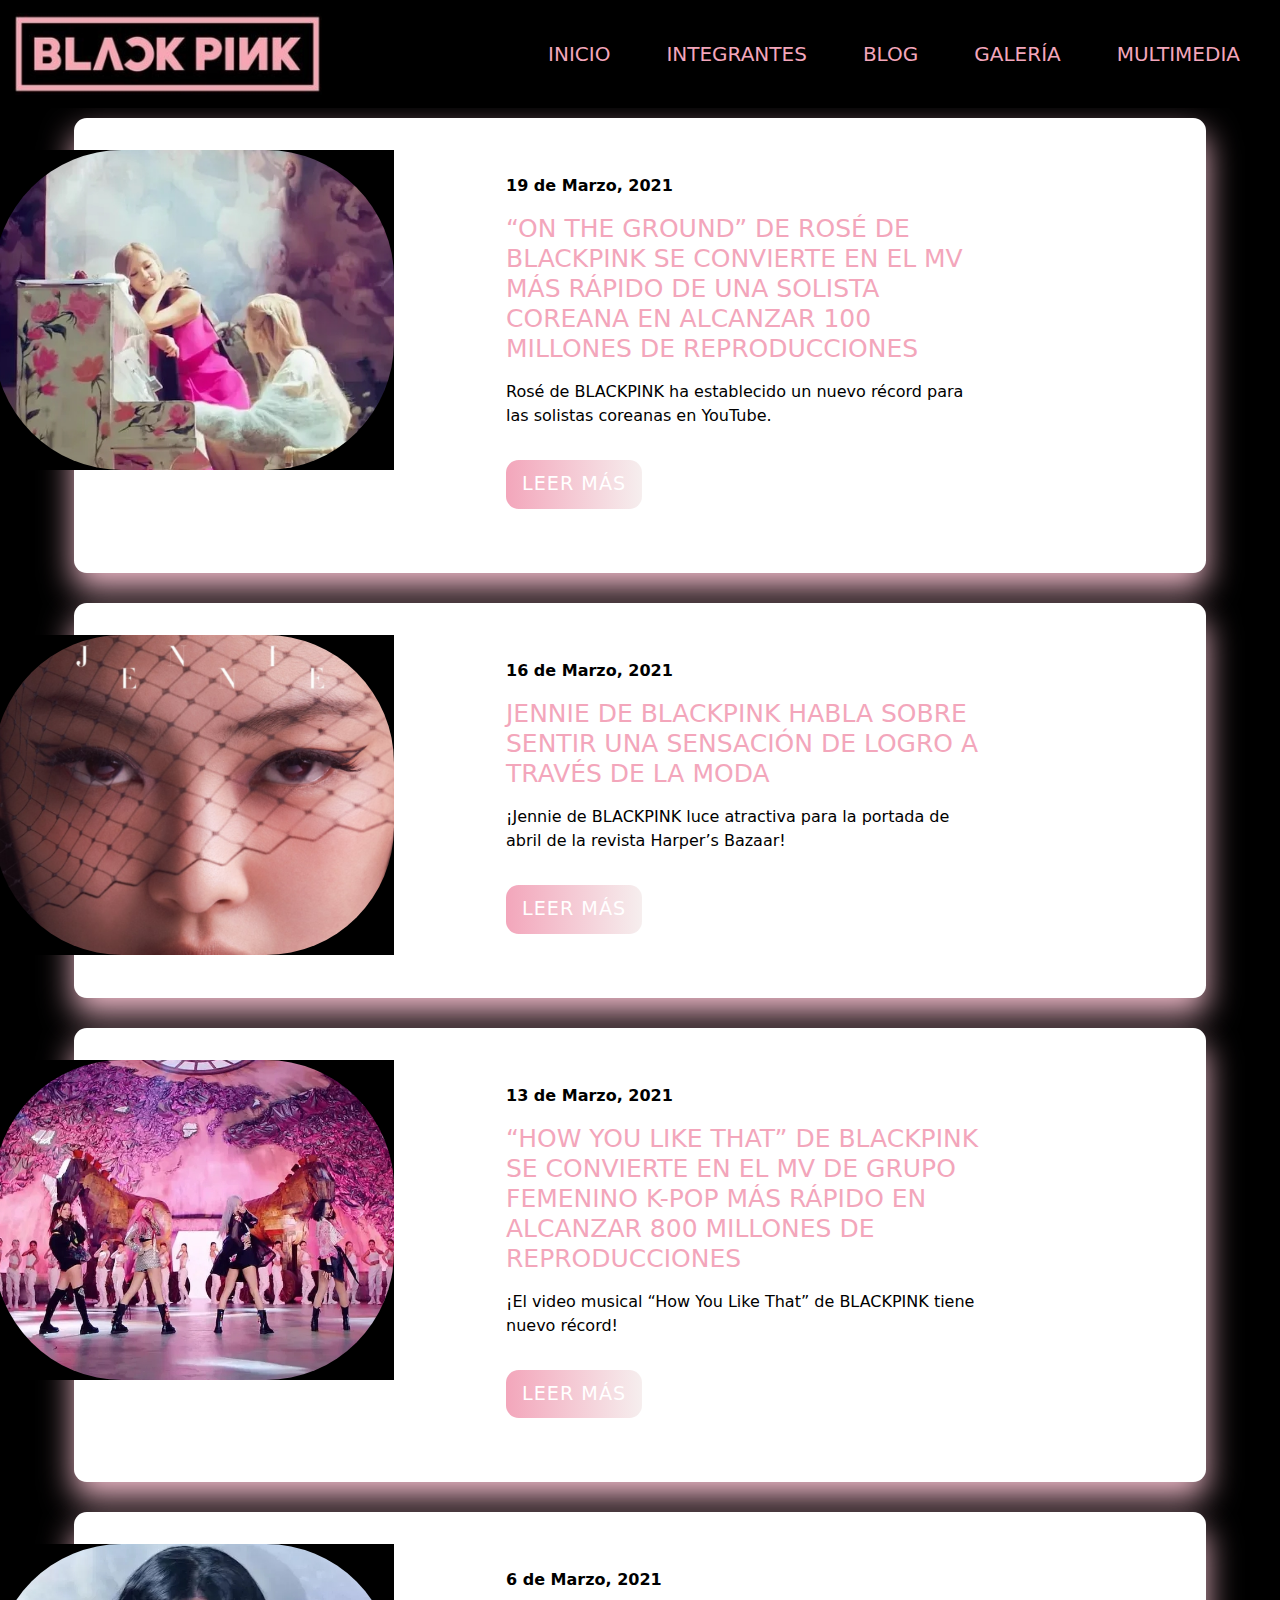
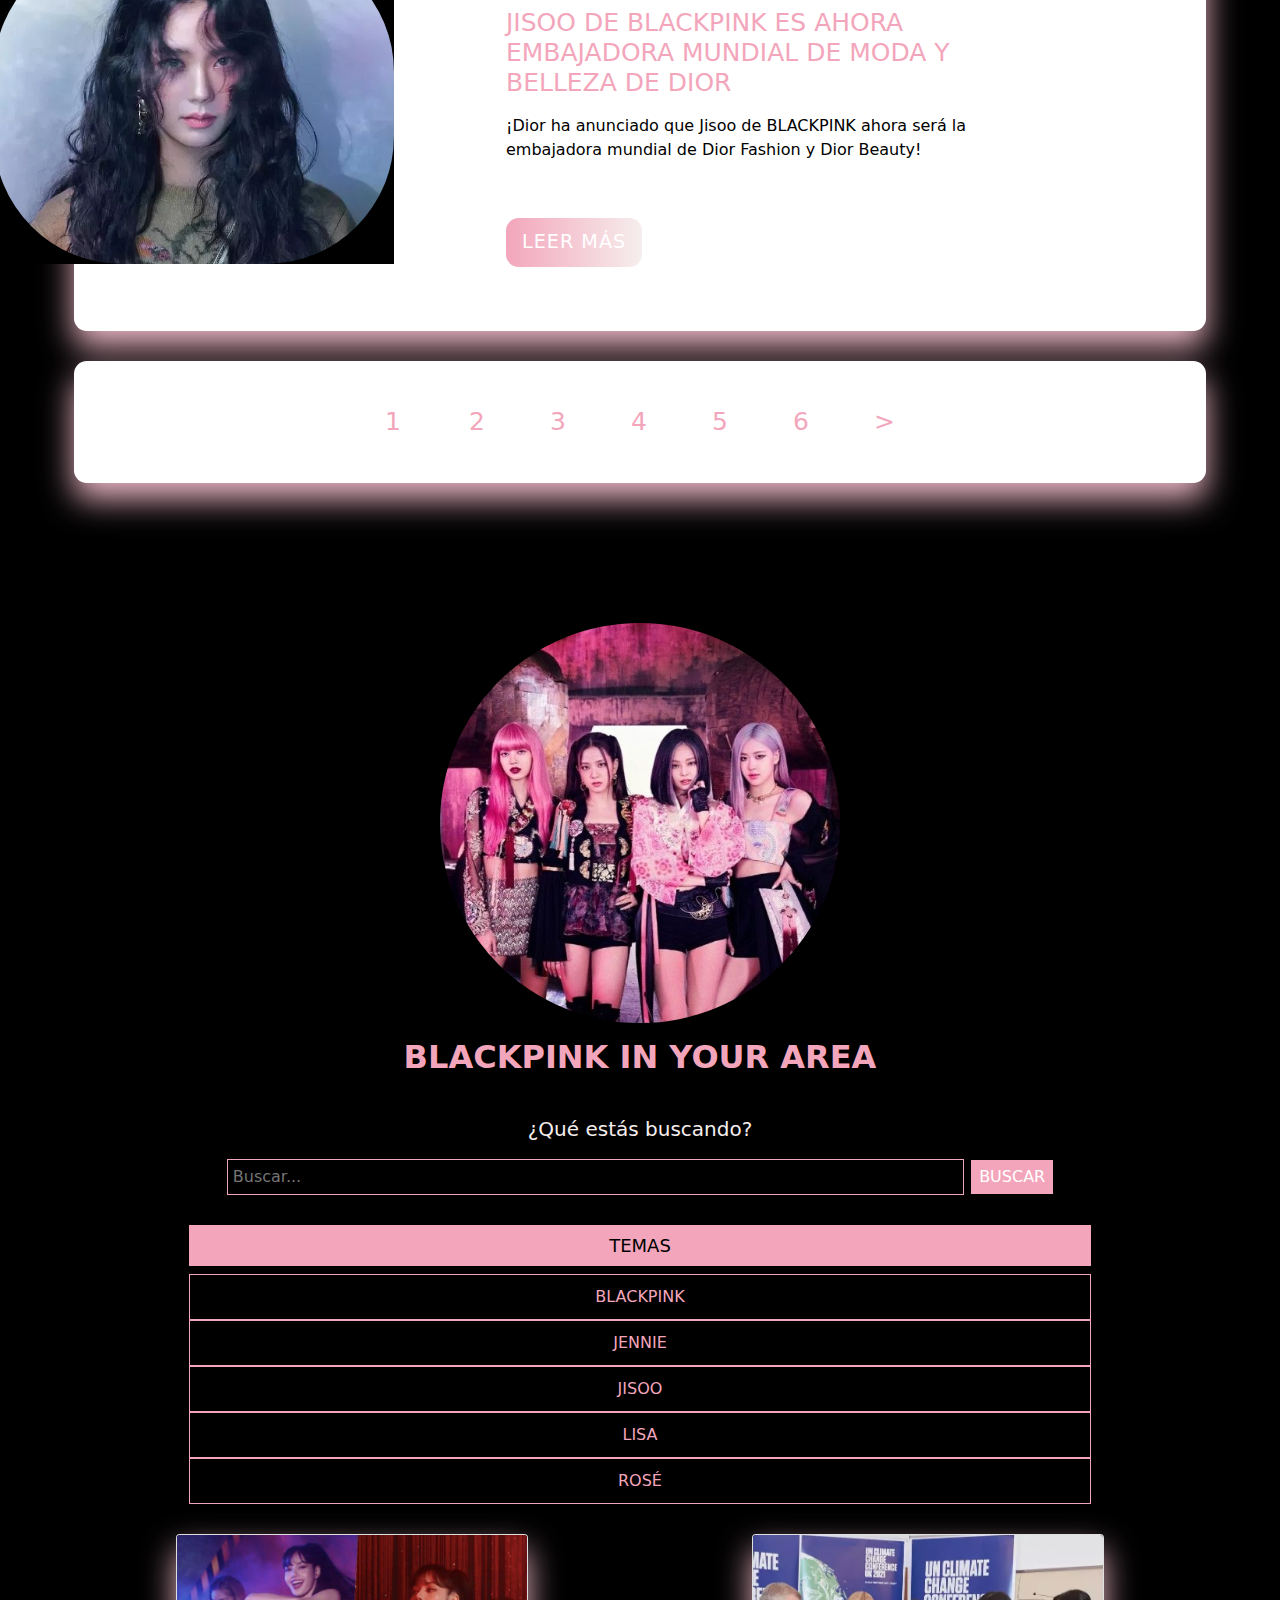
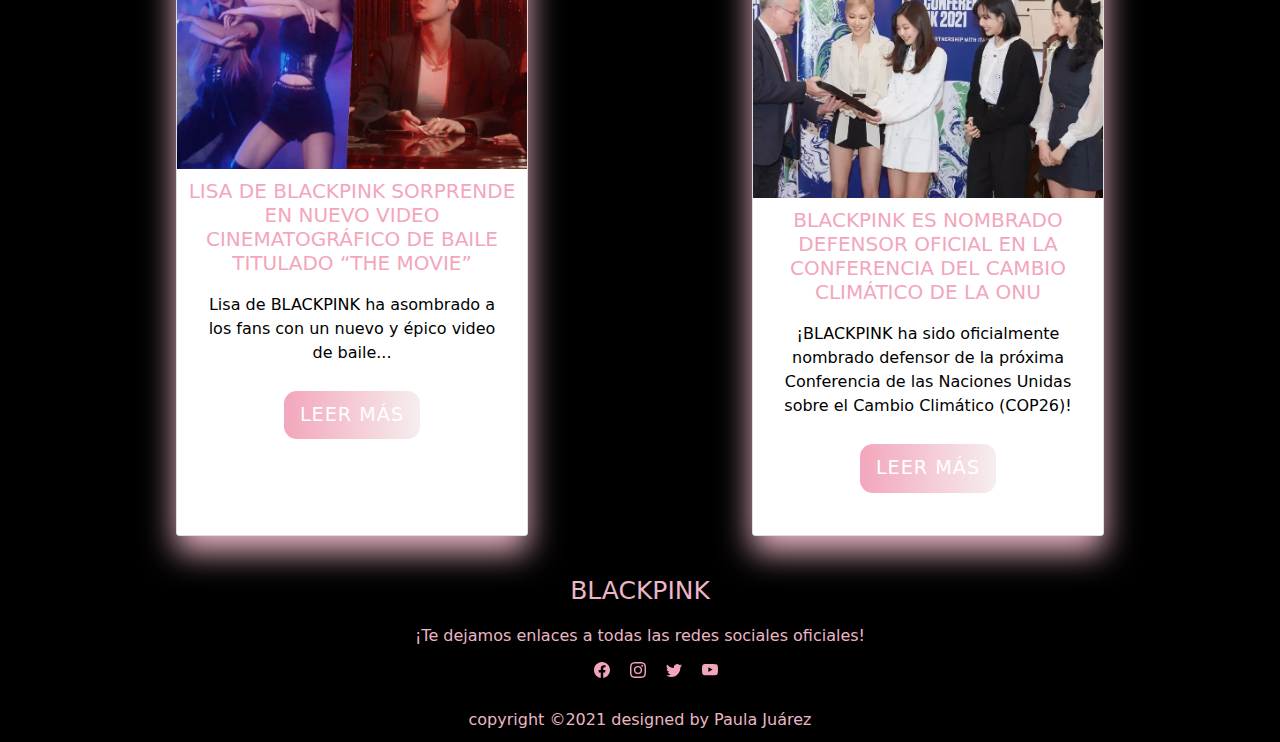
<file: blog.html>
<!DOCTYPE html>
<html lang="en">
<head>
    <meta charset="UTF-8">
    <meta http-equiv="X-UA-Compatible" content="IE=edge">
    <meta name="viewport" content="width=device-width, user-scalable=no, initial-scale=1.0, maximun-scale=1.0, minimun-scale=1.0">
    <meta name="keywords" content="Blackpink, Noticias, Lisa, Jennie, Jisoo, Rosé, Kpop">
    <meta name="description" content="Fansite dedicado a la banda surcoreana femenina de kpop, Blackpink.">
    <link rel="stylesheet" href="css/stylesheet.css">
    <link rel="stylesheet" href="bs.css/bootstrap.css">
    <title>BLOG DE NOTICIAS</title>
</head>
<body>

  <!--- BARRA DE NAVEGACIÓN-->

  <nav class="navbar navbar-expand-lg header-nav">
    <div class="container-fluid">
      <a class="navbar-brand" href="#"><img src="bp-img/logo-chico.jpg" class="logo"></a>
      <button class="navbar-toggler" type="button" data-bs-toggle="collapse" data-bs-target="#navbarScroll" aria-controls="navbarScroll" aria-expanded="false" aria-label="Toggle navigation">
        <span></span>
        <span></span>
        <span></span>
      </button>
      <div class="collapse navbar-collapse" id="navbarScroll">
        <ul class="navbar-nav text-center ms-auto">
          <li class="nav-item">
            <a class="nav-link active" aria-current="page" href="index.html">INICIO</a>
          </li>
          <li class="nav-item">
            <a class="nav-link" href="integrantes.html">INTEGRANTES</a>
          </li>
          <li class="nav-item">
            <a class="nav-link" href="blog.html">BLOG</a>
          </li>
          </li>
          <li class="nav-item">
            <a class="nav-link" href="galeria.html">GALERÍA</a>
          </li>
          <li class="nav-item">
            <a class="nav-link" href="multimedia.html">MULTIMEDIA</a>
          </li>
        </ul>
      </div>
    </div>
  </nav>

<div>
  <div class="contenido-blog">
  
    <div class="contenido-izquierda">

      <div class="blog-post">
        <div class="blog-post-img">
          <img src="bp-img/post1.jpg">
        </div>
        <div class="blog-post-info">
          <div class="blog-post-fecha">
            <span>19 de Marzo, 2021</span>
          </div>
        <h2 class="blog-post-titulo"><a href="#">“On The Ground” de Rosé de BLACKPINK se convierte en el MV más rápido de una solista coreana en alcanzar 100 millones de reproducciones</a></h2>
        <p class="blog-post-texto">Rosé de BLACKPINK ha establecido un nuevo récord para las solistas coreanas en YouTube. </p>  
        <p class="blog-post-texto1">El 12 de marzo a las 2 p.m. KST, Rosé hizo su debut en solitario con su primer álbum sencillo “R” y su canción principal “On The Ground”. Para el 20 de marzo... </p>
        <a href="#" class="blog-post-button">LEER MÁS</a>
        </div>
      </div> 

      <div class="blog-post blog-post--dos">
        <div class="blog-post-img">
          <img src="bp-img/post6.png">
        </div>
        <div class="blog-post-info">
          <div class="blog-post-fecha">
            <span>16 de Marzo, 2021</span>
          </div>
        <h2 class="blog-post-titulo"><a href="#">Jennie de BLACKPINK habla sobre sentir una sensación de logro a través de la moda</a></h2>
        <p class="blog-post-texto">¡Jennie de BLACKPINK luce atractiva para la portada de abril de la revista Harper’s Bazaar!</p>
        <p class="blog-post-texto1">En la nueva sesión fotográfica, Jennie cautiva con su poderosa presencia mientras modela la colección de primavera y verano de Chanel como embajadora global de la marca...</p>
        <a href="#" class="blog-post-button">LEER MÁS</a>
        </div>
      </div> 

      <div class="blog-post blog-post--dos">
        <div class="blog-post-img">
          <img src="bp-img/post4.jpg">
        </div>
        <div class="blog-post-info">
          <div class="blog-post-fecha">
            <span>13 de Marzo, 2021</span>
          </div>
        <h2 class="blog-post-titulo"><a href="#">“How You Like That” de BLACKPINK se convierte en el MV de grupo femenino K-Pop más rápido en alcanzar 800 millones de reproducciones</a></h2>
        <p class="blog-post-texto">¡El video musical “How You Like That” de BLACKPINK tiene nuevo récord!</p>
        <p class="blog-post-texto1">El 13 de marzo aproximadamente a las 10PM KST, el video musical para “How You Like That” superó las 800 millones de reproducciones en YouTube. El video musical fue lanzado...</p>
        <a href="#" class="blog-post-button">LEER MÁS</a>
        </div>
      </div> 

      <div class="blog-post blog-post--tres">
        <div class="blog-post-img">
          <img src="bp-img/post3.jpg">
        </div>
      <div class="blog-post-info">
      <div class="blog-post-fecha">
        <span>6 de Marzo, 2021</span>
      </div>
      <h2 class="blog-post-titulo"><a href="#">Jisoo de BLACKPINK es ahora embajadora mundial de moda y belleza de Dior</a></h2>
      <p class="blog-post-texto">¡Dior ha anunciado que Jisoo de BLACKPINK ahora será la embajadora mundial de Dior Fashion y Dior Beauty! </p><br>

       <p class="blog-post-texto1"> El 6 de marzo, Dior nombró oficialmente a Jisoo como “la nueva embajadora global de Dior de moda y belleza”. La marca de lujo y casa de moda también comentó que su directora creativa Maria Grazia Chiuri se había inspirado en Jisoo al diseñar la colección Otoño 2021 de Dior.</p>
      <a href="#" class="blog-post-button">LEER MÁS</a>
        </div>
      </div> 

      <div class="blog-post">
        <ul class="listanum">
          <li class="numeros"><a href="#">1 </a></li>
          <li class="numeros"><a href="#">2</a></li>
          <li class="numeros"><a href="#">3</a></li>
          <li class="numeros"><a href="#">4</a></li>
          <li class="numeros"><a href="#">5</a></li>
          <li class="numeros"><a href="#">6</a></li>
          <li class="numeros"><a href="#"> > </a></li>
        </ul>
      </div>
    </div>

    <div class="contenido-derecha">

      <div class="icono-blog">
        <img src="bp-img/iconn1.jpg">
        <p>Blackpink in your area</p>
      </div>
      
      <div class="barrabusqueda">
        <h5>¿Qué estás buscando?</h5>
        <input type="text" placeholder="Buscar..." class="input-bus">
        <button class="search-btn">BUSCAR</button>
      </div>

      <div class="temas">
        <h5>TEMAS</h5>
        <ul>
          <li><a href="#">BLACKPINK</a></li>
          <li><a href="#">Jennie</a></li>
          <li><a href="#">Jisoo</a></li>
          <li><a href="#">Lisa</a></li>
          <li><a href="#">Rosé</a></li>
        </ul>
      </div>
      <div class="cards-blog">
      <div class="card" style="width: 22rem;">
        <img class="card-img-top" src="bp-img/blogpost5.jpeg" alt="Card image cap">
        <div class="card-body">
          <h5 class="card-title"><a href="#">Lisa de BLACKPINK sorprende en nuevo video cinematográfico de baile titulado “The Movie”</a></h5>
          <p class="card-text">Lisa de BLACKPINK ha asombrado a los fans con un nuevo y épico video de baile...</p>
          <a href="#" class="blog-post-button">Leer más</a>
        </div>
      </div>

      <div class="card" style="width: 22rem;">
        <img class="card-img-top" src="bp-img/blogpost5.png" alt="Card image cap">
        <div class="card-body">
          <h5 class="card-title"><a href="#">BLACKPINK es nombrado defensor oficial en la conferencia del cambio climático de la ONU</a></h5>
          <p class="card-text">¡BLACKPINK ha sido oficialmente nombrado defensor de la próxima Conferencia de las Naciones Unidas sobre el Cambio Climático (COP26)!</p>
          <a href="#" class="blog-post-button">Leer más</a>
        </div>
      </div>
    </div>

    </div>
  </div>


 

  <!--- FOOTER-->
  <footer>
    <div class="caja-footer">
      <h3>BLACKPINK</h3>
      <P>¡Te dejamos enlaces a todas las redes sociales oficiales!</P>
      <ul class="redes-sociales">
        <li><a href="https://www.facebook.com/BLACKPINKOFFICIAL" target="blank"><svg xmlns="http://www.w3.org/2000/svg" width="16" height="16" fill="currentColor" class="bi bi-facebook" viewBox="0 0 16 16">
          <path d="M16 8.049c0-4.446-3.582-8.05-8-8.05C3.58 0-.002 3.603-.002 8.05c0 4.017 2.926 7.347 6.75 7.951v-5.625h-2.03V8.05H6.75V6.275c0-2.017 1.195-3.131 3.022-3.131.876 0 1.791.157 1.791.157v1.98h-1.009c-.993 0-1.303.621-1.303 1.258v1.51h2.218l-.354 2.326H9.25V16c3.824-.604 6.75-3.934 6.75-7.951z"/>
        </svg></a</li>
        <li><a href="https://www.instagram.com/blackpinkofficial/?hl=es-la" target="blank"><svg xmlns="http://www.w3.org/2000/svg" width="16" height="16" fill="currentColor" class="bi bi-instagram" viewBox="0 0 16 16">
          <path d="M8 0C5.829 0 5.556.01 4.703.048 3.85.088 3.269.222 2.76.42a3.917 3.917 0 0 0-1.417.923A3.927 3.927 0 0 0 .42 2.76C.222 3.268.087 3.85.048 4.7.01 5.555 0 5.827 0 8.001c0 2.172.01 2.444.048 3.297.04.852.174 1.433.372 1.942.205.526.478.972.923 1.417.444.445.89.719 1.416.923.51.198 1.09.333 1.942.372C5.555 15.99 5.827 16 8 16s2.444-.01 3.298-.048c.851-.04 1.434-.174 1.943-.372a3.916 3.916 0 0 0 1.416-.923c.445-.445.718-.891.923-1.417.197-.509.332-1.09.372-1.942C15.99 10.445 16 10.173 16 8s-.01-2.445-.048-3.299c-.04-.851-.175-1.433-.372-1.941a3.926 3.926 0 0 0-.923-1.417A3.911 3.911 0 0 0 13.24.42c-.51-.198-1.092-.333-1.943-.372C10.443.01 10.172 0 7.998 0h.003zm-.717 1.442h.718c2.136 0 2.389.007 3.232.046.78.035 1.204.166 1.486.275.373.145.64.319.92.599.28.28.453.546.598.92.11.281.24.705.275 1.485.039.843.047 1.096.047 3.231s-.008 2.389-.047 3.232c-.035.78-.166 1.203-.275 1.485a2.47 2.47 0 0 1-.599.919c-.28.28-.546.453-.92.598-.28.11-.704.24-1.485.276-.843.038-1.096.047-3.232.047s-2.39-.009-3.233-.047c-.78-.036-1.203-.166-1.485-.276a2.478 2.478 0 0 1-.92-.598 2.48 2.48 0 0 1-.6-.92c-.109-.281-.24-.705-.275-1.485-.038-.843-.046-1.096-.046-3.233 0-2.136.008-2.388.046-3.231.036-.78.166-1.204.276-1.486.145-.373.319-.64.599-.92.28-.28.546-.453.92-.598.282-.11.705-.24 1.485-.276.738-.034 1.024-.044 2.515-.045v.002zm4.988 1.328a.96.96 0 1 0 0 1.92.96.96 0 0 0 0-1.92zm-4.27 1.122a4.109 4.109 0 1 0 0 8.217 4.109 4.109 0 0 0 0-8.217zm0 1.441a2.667 2.667 0 1 1 0 5.334 2.667 2.667 0 0 1 0-5.334z"/>
        </svg></a></li>
        <li><a href="https://twitter.com/blackpink?lang=es" target="blank"><svg xmlns="http://www.w3.org/2000/svg" width="16" height="16" fill="currentColor" class="bi bi-twitter" viewBox="0 0 16 16">
          <path d="M5.026 15c6.038 0 9.341-5.003 9.341-9.334 0-.14 0-.282-.006-.422A6.685 6.685 0 0 0 16 3.542a6.658 6.658 0 0 1-1.889.518 3.301 3.301 0 0 0 1.447-1.817 6.533 6.533 0 0 1-2.087.793A3.286 3.286 0 0 0 7.875 6.03a9.325 9.325 0 0 1-6.767-3.429 3.289 3.289 0 0 0 1.018 4.382A3.323 3.323 0 0 1 .64 6.575v.045a3.288 3.288 0 0 0 2.632 3.218 3.203 3.203 0 0 1-.865.115 3.23 3.23 0 0 1-.614-.057 3.283 3.283 0 0 0 3.067 2.277A6.588 6.588 0 0 1 .78 13.58a6.32 6.32 0 0 1-.78-.045A9.344 9.344 0 0 0 5.026 15z"/>
        </svg></a></li>
        <li><a href="https://www.youtube.com/channel/UCOmHUn--16B90oW2L6FRR3A" target="blank"><svg xmlns="http://www.w3.org/2000/svg" width="16" height="16" fill="currentColor" class="bi bi-youtube" viewBox="0 0 16 16">
          <path d="M8.051 1.999h.089c.822.003 4.987.033 6.11.335a2.01 2.01 0 0 1 1.415 1.42c.101.38.172.883.22 1.402l.01.104.022.26.008.104c.065.914.073 1.77.074 1.957v.075c-.001.194-.01 1.108-.082 2.06l-.008.105-.009.104c-.05.572-.124 1.14-.235 1.558a2.007 2.007 0 0 1-1.415 1.42c-1.16.312-5.569.334-6.18.335h-.142c-.309 0-1.587-.006-2.927-.052l-.17-.006-.087-.004-.171-.007-.171-.007c-1.11-.049-2.167-.128-2.654-.26a2.007 2.007 0 0 1-1.415-1.419c-.111-.417-.185-.986-.235-1.558L.09 9.82l-.008-.104A31.4 31.4 0 0 1 0 7.68v-.122C.002 7.343.01 6.6.064 5.78l.007-.103.003-.052.008-.104.022-.26.01-.104c.048-.519.119-1.023.22-1.402a2.007 2.007 0 0 1 1.415-1.42c.487-.13 1.544-.21 2.654-.26l.17-.007.172-.006.086-.003.171-.007A99.788 99.788 0 0 1 7.858 2h.193zM6.4 5.209v4.818l4.157-2.408L6.4 5.209z"/>
        </svg></a></li>
      </ul>
        <div class="footer-down">
          <p>copyright &copy;2021 designed by <span>Paula Juárez</span></p>
      </div>
  </footer>
 


    <script src="https://cdn.jsdelivr.net/npm/@popperjs/core@2.6.0/dist/umd/popper.min.js" integrity="sha384-KsvD1yqQ1/1+IA7gi3P0tyJcT3vR+NdBTt13hSJ2lnve8agRGXTTyNaBYmCR/Nwi" crossorigin="anonymous"></script>
    <script src="js/bootstrap.js"></script>
</body>
</html>
</file>
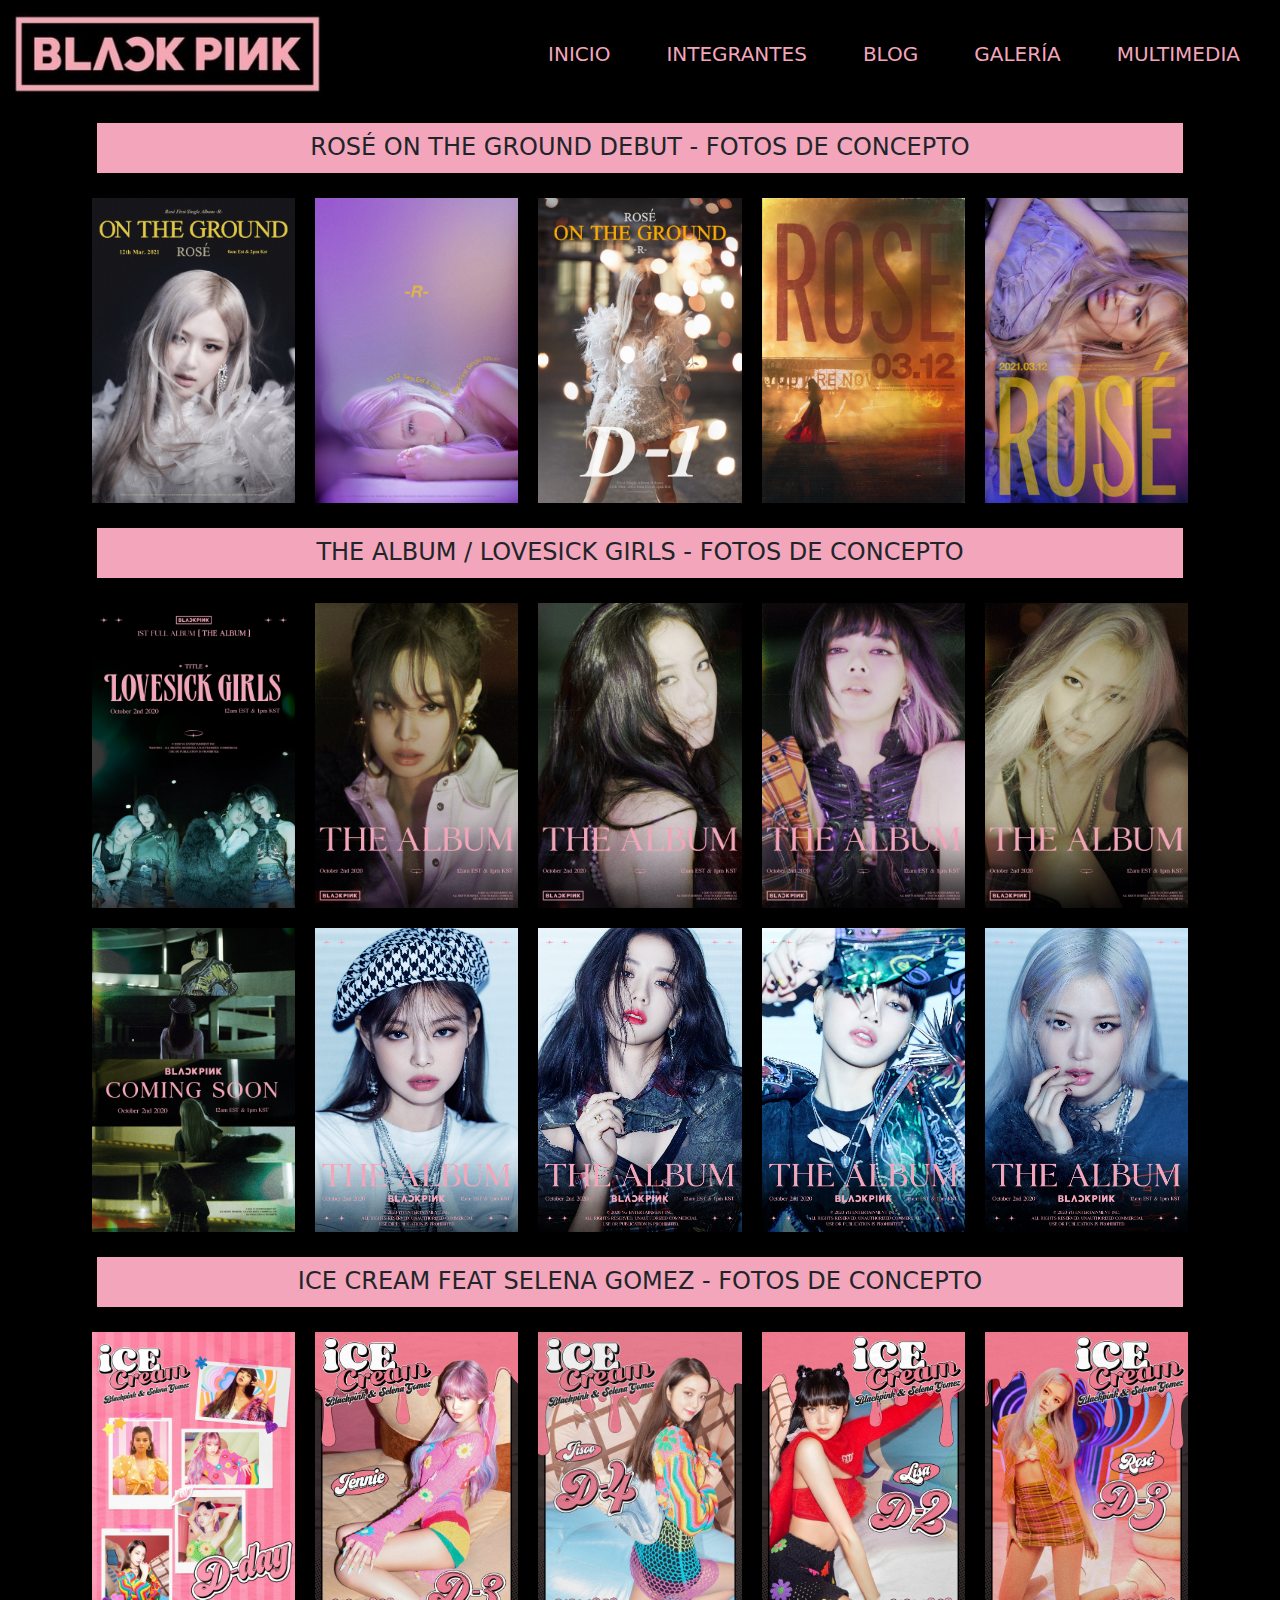
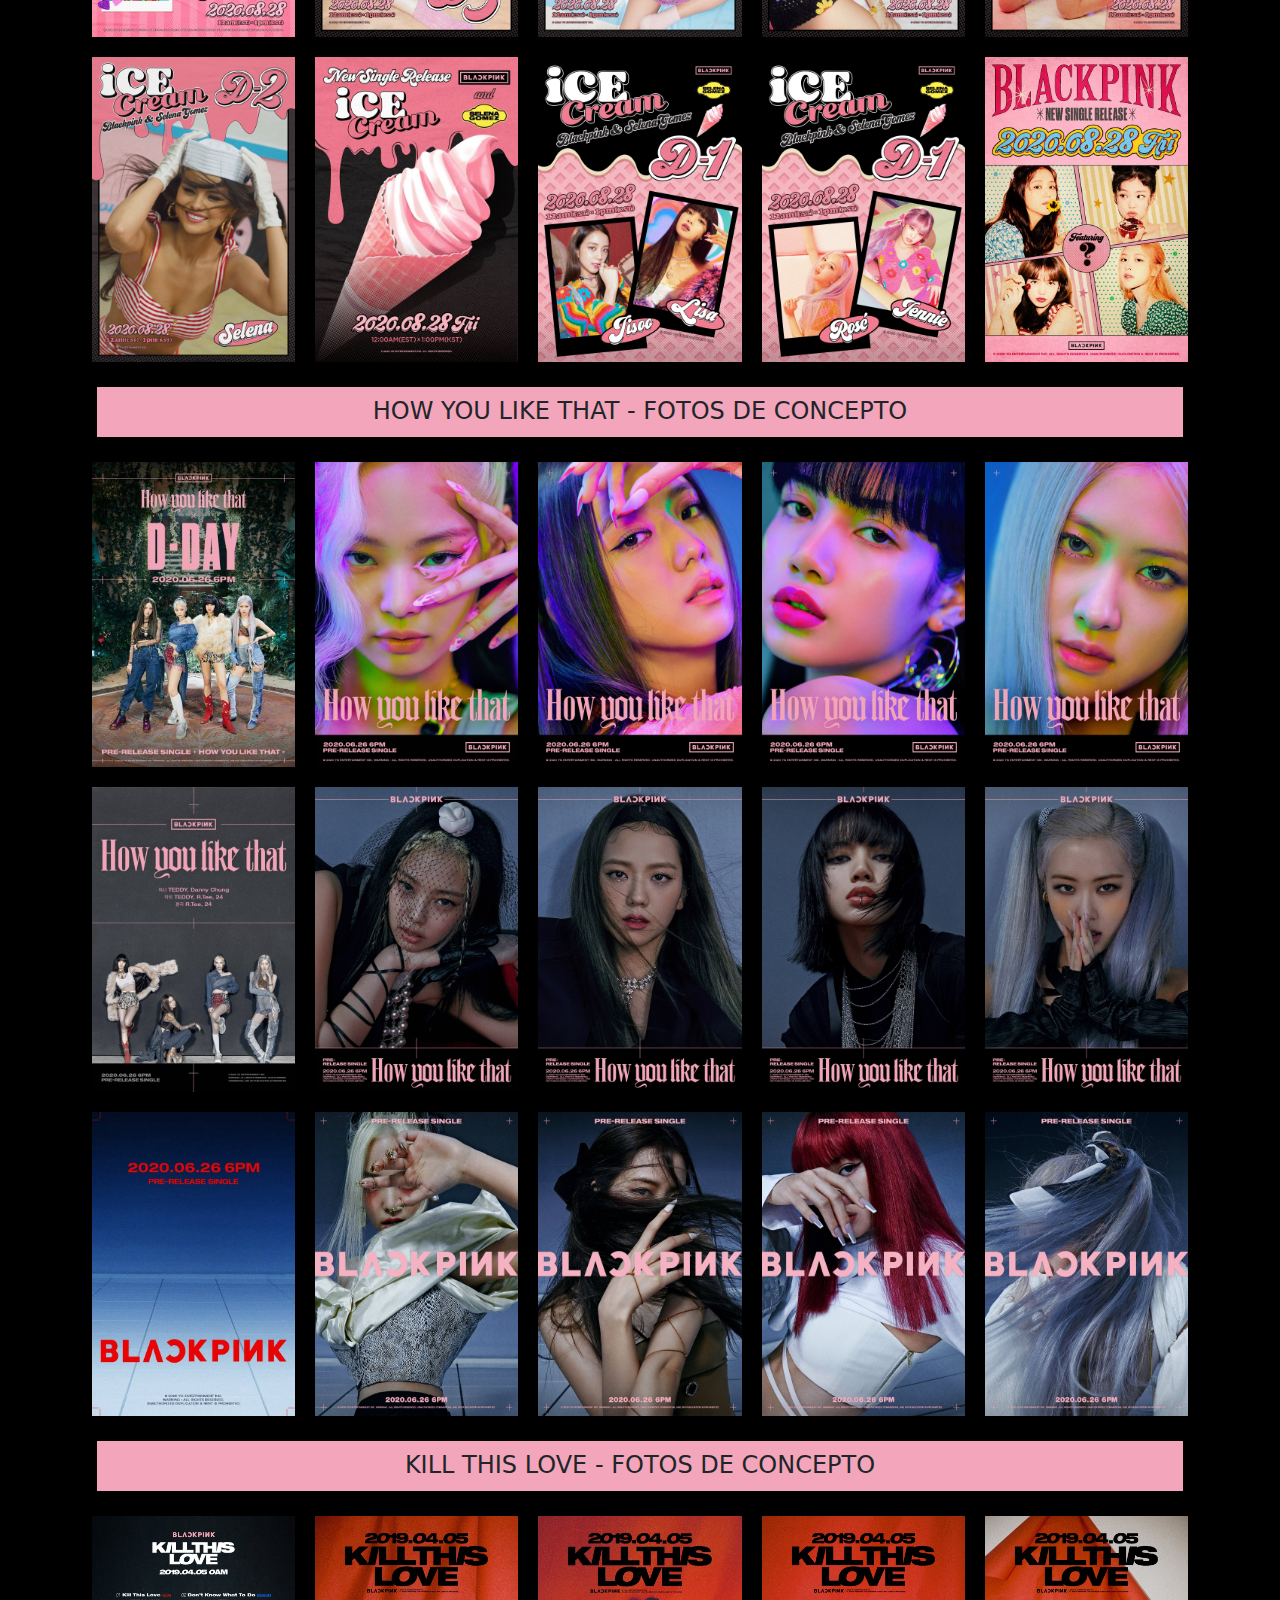
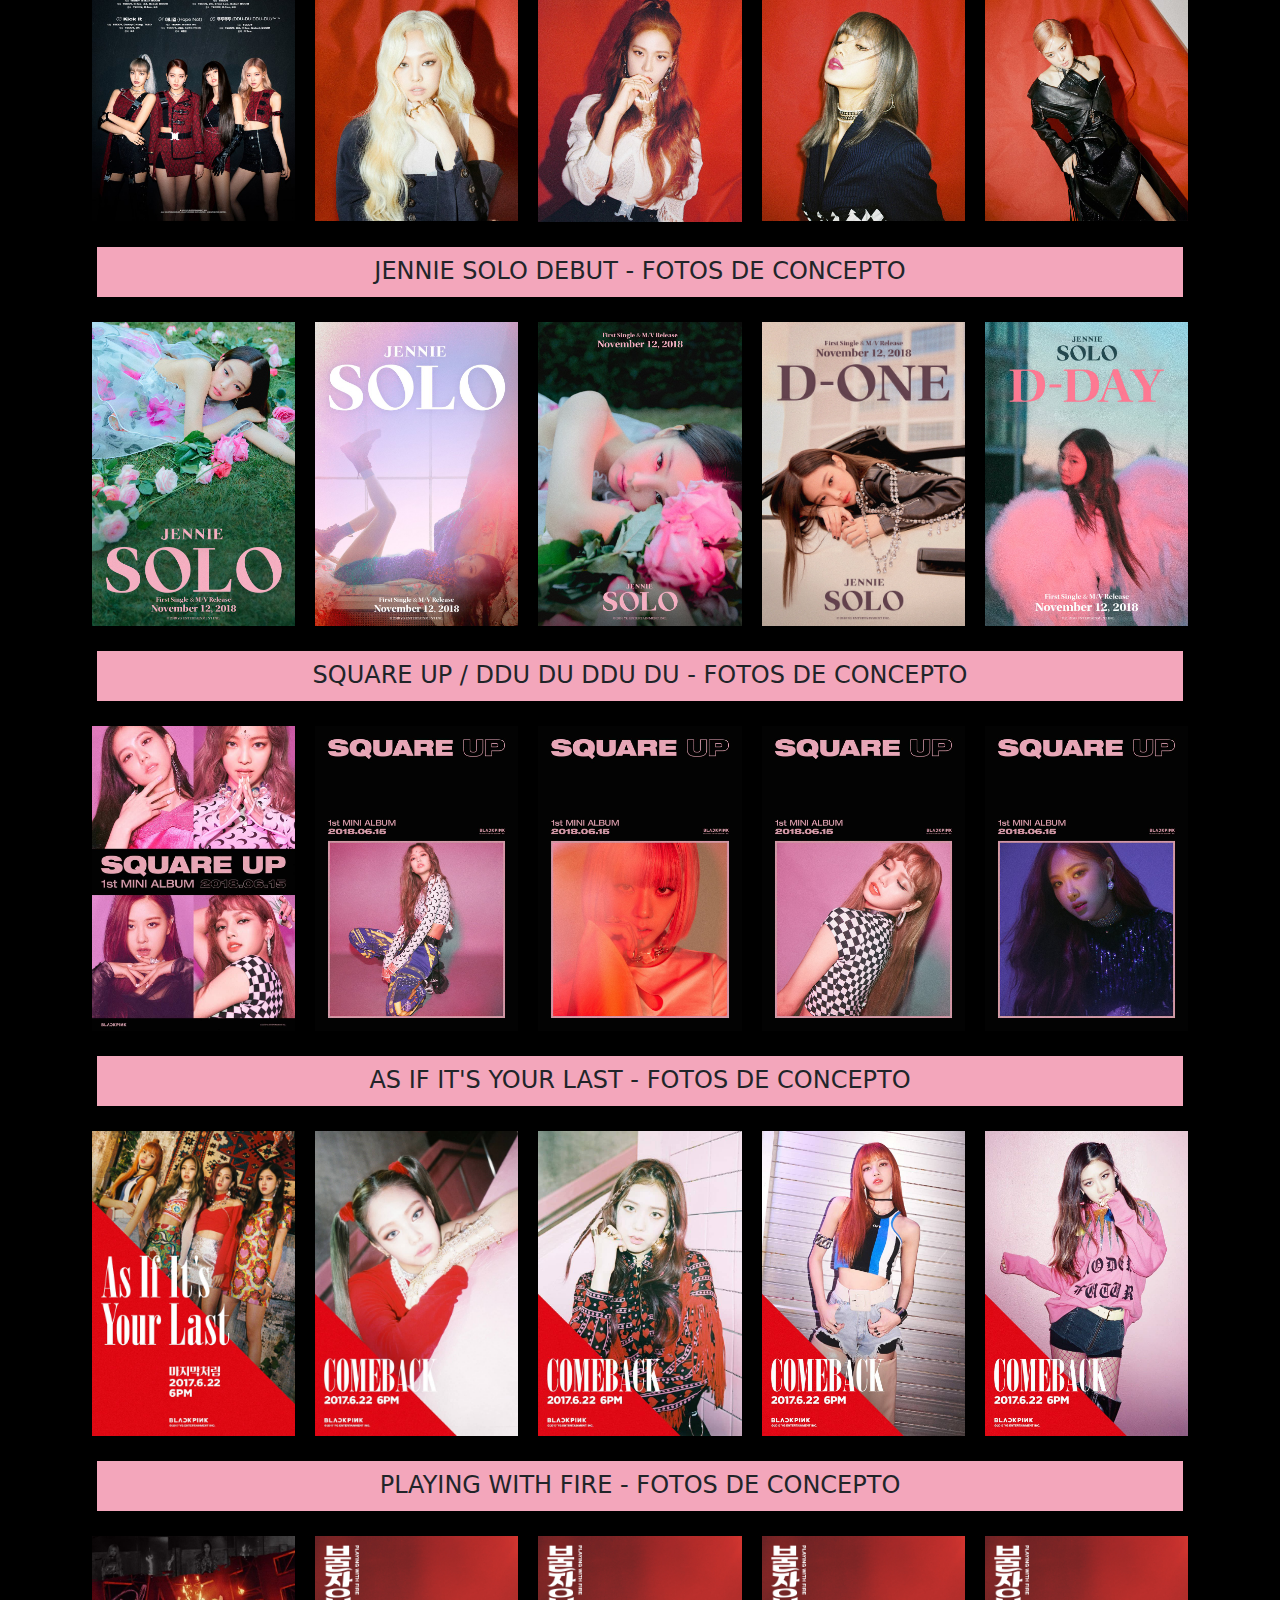
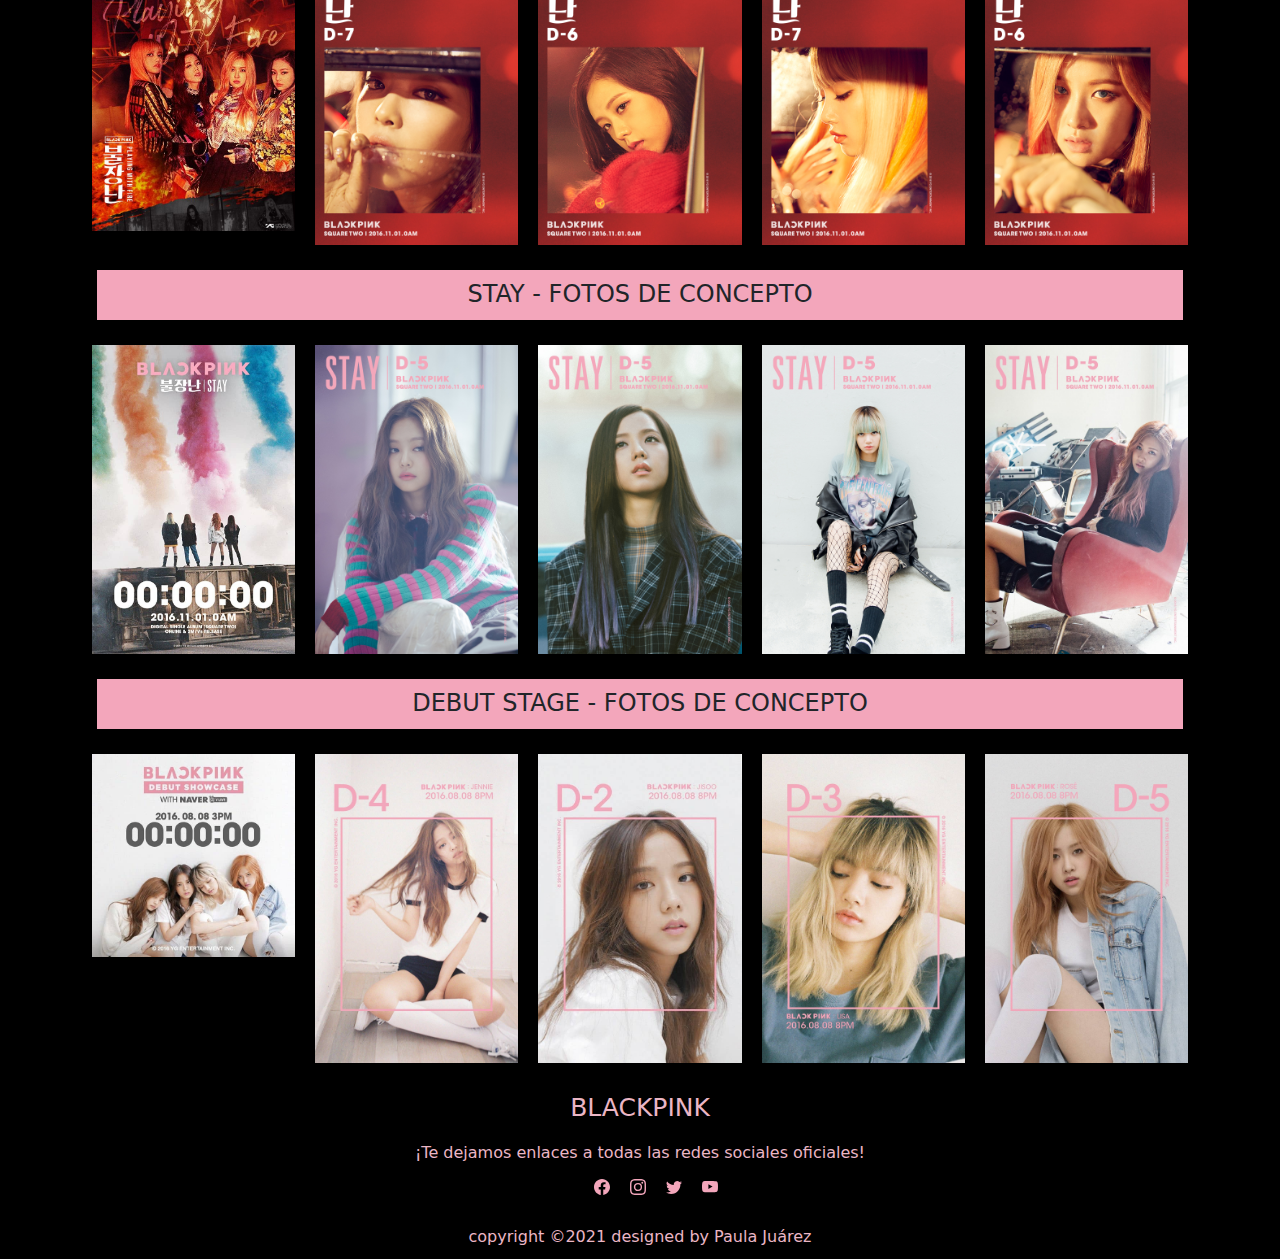
<file: galeria.html>
<!DOCTYPE html>
<html lang="en">
<head>
    <meta charset="UTF-8">
    <meta http-equiv="X-UA-Compatible" content="IE=edge">
    <meta name="viewport" content="width=device-width, user-scalable=no, initial-scale=1.0, maximun-scale=1.0, minimun-scale=1.0">
    <meta name="keywords" content="Imágenes, Blackpink, Lisa, Jennie, Jisoo, Rosé, Kpop, Fansite">
    <meta name="description" content="Fansite dedicado a la banda surcoreana femenina de kpop, Blackpink.">
    <link rel="stylesheet" href="css/stylesheet.css">
    <link rel="stylesheet" href="bs.css/bootstrap.css">
    <title>GALERÍA DE IMÁGENES</title>
</head>
<body>

  <!--- BARRA DE NAVEGACIÓN-->

  <nav class="navbar navbar-expand-lg header-nav">
    <div class="container-fluid">
      <a class="navbar-brand" href="#"><img src="bp-img/logo-chico.jpg" class="logo"></a>
      <button class="navbar-toggler" type="button" data-bs-toggle="collapse" data-bs-target="#navbarScroll" aria-controls="navbarScroll" aria-expanded="false" aria-label="Toggle navigation">
        <span></span>
        <span></span>
        <span></span>
      </button>
      <div class="collapse navbar-collapse" id="navbarScroll">
        <ul class="navbar-nav text-center ms-auto">
          <li class="nav-item">
            <a class="nav-link active" aria-current="page" href="index.html">INICIO</a>
          </li>
          <li class="nav-item">
            <a class="nav-link" href="integrantes.html">INTEGRANTES</a>
          </li>
          <li class="nav-item">
            <a class="nav-link" href="blog.html">BLOG</a>
          </li>
          <li class="nav-item">
            <a class="nav-link" href="galeria.html">GALERÍA</a>
          </li>
          <li class="nav-item">
            <a class="nav-link" href="multimedia.html">MULTIMEDIA</a>
          </li>
        </ul>
      </div>
    </div>
  </nav>

        <main>
          <div class="container">
                <div class="contenedor-galeria">

                  
                  <div class="cajitagalería">
                    <div><h2>ROSÉ ON THE GROUND DEBUT - FOTOS DE CONCEPTO</h2></div>
                    <div class="indicadoresgaleria"></div>
                  </div>
                  <img src="bp-img/rosesolo4.jpg" alt="rosé on the ground teaser img">
                  <img src="bp-img/rosesolo3.jpg" alt="rosé on the ground teaser img1">  
                  <img src="bp-img/rosesolo7.jpg" alt="rosé on the ground teaser img2">
                   <img src="bp-img/rosesolo1.jpg" alt="rosé on the ground teaser img4">
                  <img src="bp-img/rosesolo.jpg"alt="rosé on the ground teaser img5">

                  <!--THE ALBUM - LOVESICK GIRLS PHOTOS-->
                  <div class="cajitagalería">
                    <div><h2 class="h3">THE ALBUM / LOVESICK GIRLS - FOTOS DE CONCEPTO</h2></div>
                    <div class="indicadoresgaleria"></div>
                  </div>
                  <img src="bp-img/lovesickgirlsteaserposter.jpeg" alt="lovesick girls teaser poster">
                  <img src="bp-img/jennieta2.jpeg" alt="lovesick girls jennie teaser poster">
                  <img src="bp-img/jisoota2.jpeg" alt="lovesick girls jisoo teaser poster">
                  <img src="bp-img/lisata2.jpeg" alt="lovesick girls lisa teaser poster">
                  <img src="bp-img/roseta2.jpeg" alt="lovesick girls rosé teaser poster">
                  <img src="bp-img/lovesickgirlsteaser.jpeg" alt="lovesick girls teaser poster">
                  <img src="bp-img/jennieta.jpeg" alt="lovesick girls jennie teaser poster 1">
                  <img src="bp-img/jisoota.jpeg" alt="lovesick girls jisoo teaser poster 1">
                  <img src="bp-img/lisata.jpeg" alt="lovesick girls lisa teaser poster 1">
                  <img src="bp-img/roseta.jpeg"  alt="lovesick girls rosé teaser poster 1">
                  
                  <!-- ICE CREAM PHOTOS-->
                  <div class="cajitagalería">
                    <div><h2 class="h3">ICE CREAM FEAT SELENA GOMEZ - FOTOS DE CONCEPTO</h2></div>
                    <div class="indicadoresgaleria"></div>
                  </div>
                  <img src="bp-img/icecream4.jpg">  
                  <img src="bp-img/icecreamjennie.jpg">  
                  <img src="bp-img/icecreamjisoo.jpeg">  
                  <img src="bp-img/icecreamlisa.jpg">
                  <img src="bp-img/icecreamrose.jpeg">
                  <img src="bp-img/icecreamselenagomez.jpeg">
                  <img src="bp-img/icecream5.jpg">  
                  <img src="bp-img/icecream2.jpeg">  
                  <img src="bp-img/icecream3.jpeg">
                  <img src="bp-img/icecream1.jpeg">   
                  
                  <!--HOW YOU LIKE THAT PHOTOS-->
                  <div class="cajitagalería">
                    <div><h2 class="h3">HOW YOU LIKE THAT - FOTOS DE CONCEPTO</h2></div>
                    <div class="indicadoresgaleria"></div>
                  </div>
                  <img src="bp-img/howyoulikethatday.jpg">
                  <img src="bp-img/hyltjennie1.jpeg">
                  <img src="bp-img/hyltjisoo1.jpeg">
                  <img src="bp-img/hyltlisa1.jpeg">
                  <img src="bp-img/hyltrose1.jpeg">

                  <img src="bp-img/howyoulikethatteaser.jpeg">
                  <img src="bp-img/hyltjennie2.jpeg">
                  <img src="bp-img/hyltjisoo2.jpeg">
                  <img src="bp-img/hyltlisa2.jpeg">
                  <img src="bp-img/hyltrose2.jpeg">

                  <img src="bp-img/hylteaser.jpg">
                  <img src="bp-img/hyltjennie4.jpeg">
                  <img src="bp-img/hyltjisoo4.jpeg">
                  <img src="bp-img/hyltlisa4.jpeg">
                  <img src="bp-img/hyltrose4.jpeg">

                  <div class="cajitagalería">
                    <div><h2 class="h3">KILL THIS LOVE - FOTOS DE CONCEPTO</h2></div>
                    <div class="indicadoresgaleria"></div>
                  </div>

                  <img src="bp-img/killthisloveblackpink.jpg">
                  <img src="bp-img/killthislovejennie.jpg">
                  <img src="bp-img/killthislovejisoo.jpg">
                  <img src="bp-img/killthislovelisa.jpg">
                  <img src="bp-img/killthisloverose.jpg">

                  <div class="cajitagalería">
                    <div><h2>JENNIE SOLO DEBUT - FOTOS DE CONCEPTO</h2></div>
                    <div class="indicadoresgaleria"></div>
                  </div>
                  <img src="bp-img/jenniesolo2.jpg">
                  <img src="bp-img/jenniesolo3.jpg">
                  <img src="bp-img/jenniesolo.jpg">
                  <img src="bp-img/jenniesolo4.jpg">
                  <img src="bp-img/jenniesolo5.jpg">

                  <div class="cajitagalería">
                    <div><h2>SQUARE UP / DDU DU DDU DU - FOTOS DE CONCEPTO</h2></div>
                    <div class="indicadoresgaleria"></div>
                  </div>

                  <img src="bp-img/blackpinksquareup1.jpg">
                  <img src="bp-img/sujennie.jpg">
                  <img src="bp-img/sujisoo.jpg">
                  <img src="bp-img/sulisa.jpg">
                  <img src="bp-img/surose.jpg">

                  <div class="cajitagalería">
                    <div><h2>AS IF IT'S YOUR LAST - FOTOS DE CONCEPTO</h2></div>
                    <div class="indicadoresgaleria"></div>
                  </div>

                  <img src="bp-img/aiyl.jpg">
                  <img src="bp-img/aiyljennie.jpg">
                  <img src="bp-img/aiyljisoo.jpg">
                  <img src="bp-img/aiyllisa.jpg">
                  <img src="bp-img/aiylrose.jpg">

                  <div class="cajitagalería">
                    <div><h2>PLAYING WITH FIRE - FOTOS DE CONCEPTO</h2></div>
                    <div class="indicadoresgaleria"></div>
                  </div>
                  <img src="bp-img/pwf.jpg">
                  <img src="bp-img/pwfjennie.jpg">
                  <img src="bp-img/pwfjisoo.jpg">
                  <img src="bp-img/pwflisa.jpg">
                  <img src="bp-img/pwfrose.jpg">

                  <div class="cajitagalería">
                    <div><h2>STAY - FOTOS DE CONCEPTO</h2></div>
                    <div class="indicadoresgaleria"></div>
                  </div>
                  <img src="bp-img/Blackpink-SQUARETWO31.jpg">
                  <img src="bp-img/stayjennie.jpg">
                  <img src="bp-img/stayjisoo.jpg">
                  <img src="bp-img/staylisa.jpg">
                  <img src="bp-img/stayrose.jpg">
                  
                  <div class="cajitagalería">
                    <div><h2>DEBUT STAGE - FOTOS DE CONCEPTO</h2></div>
                    <div class="indicadoresgaleria"></div>
                  </div>
                  <img src="bp-img/debutimage.jpg">
                  <img src="bp-img/cpjennie.jpg">
                  <img src="bp-img/cpjisoo.jpg">
                  <img src="bp-img/cplisa.jpg">
                  <img src="bp-img/cprose.jpg">
                </div>
              </div>
        </main>
  

  <!--- FOOTER-->
  <footer>
    <div class="caja-footer">
      <h3>BLACKPINK</h3>
      <P>¡Te dejamos enlaces a todas las redes sociales oficiales!</P>
      <ul class="redes-sociales">
        <li><a href="https://www.facebook.com/BLACKPINKOFFICIAL" target="blank"><svg xmlns="http://www.w3.org/2000/svg" width="16" height="16" fill="currentColor" class="bi bi-facebook" viewBox="0 0 16 16">
          <path d="M16 8.049c0-4.446-3.582-8.05-8-8.05C3.58 0-.002 3.603-.002 8.05c0 4.017 2.926 7.347 6.75 7.951v-5.625h-2.03V8.05H6.75V6.275c0-2.017 1.195-3.131 3.022-3.131.876 0 1.791.157 1.791.157v1.98h-1.009c-.993 0-1.303.621-1.303 1.258v1.51h2.218l-.354 2.326H9.25V16c3.824-.604 6.75-3.934 6.75-7.951z"/>
        </svg></a</li>
        <li><a href="https://www.instagram.com/blackpinkofficial/?hl=es-la" target="blank"><svg xmlns="http://www.w3.org/2000/svg" width="16" height="16" fill="currentColor" class="bi bi-instagram" viewBox="0 0 16 16">
          <path d="M8 0C5.829 0 5.556.01 4.703.048 3.85.088 3.269.222 2.76.42a3.917 3.917 0 0 0-1.417.923A3.927 3.927 0 0 0 .42 2.76C.222 3.268.087 3.85.048 4.7.01 5.555 0 5.827 0 8.001c0 2.172.01 2.444.048 3.297.04.852.174 1.433.372 1.942.205.526.478.972.923 1.417.444.445.89.719 1.416.923.51.198 1.09.333 1.942.372C5.555 15.99 5.827 16 8 16s2.444-.01 3.298-.048c.851-.04 1.434-.174 1.943-.372a3.916 3.916 0 0 0 1.416-.923c.445-.445.718-.891.923-1.417.197-.509.332-1.09.372-1.942C15.99 10.445 16 10.173 16 8s-.01-2.445-.048-3.299c-.04-.851-.175-1.433-.372-1.941a3.926 3.926 0 0 0-.923-1.417A3.911 3.911 0 0 0 13.24.42c-.51-.198-1.092-.333-1.943-.372C10.443.01 10.172 0 7.998 0h.003zm-.717 1.442h.718c2.136 0 2.389.007 3.232.046.78.035 1.204.166 1.486.275.373.145.64.319.92.599.28.28.453.546.598.92.11.281.24.705.275 1.485.039.843.047 1.096.047 3.231s-.008 2.389-.047 3.232c-.035.78-.166 1.203-.275 1.485a2.47 2.47 0 0 1-.599.919c-.28.28-.546.453-.92.598-.28.11-.704.24-1.485.276-.843.038-1.096.047-3.232.047s-2.39-.009-3.233-.047c-.78-.036-1.203-.166-1.485-.276a2.478 2.478 0 0 1-.92-.598 2.48 2.48 0 0 1-.6-.92c-.109-.281-.24-.705-.275-1.485-.038-.843-.046-1.096-.046-3.233 0-2.136.008-2.388.046-3.231.036-.78.166-1.204.276-1.486.145-.373.319-.64.599-.92.28-.28.546-.453.92-.598.282-.11.705-.24 1.485-.276.738-.034 1.024-.044 2.515-.045v.002zm4.988 1.328a.96.96 0 1 0 0 1.92.96.96 0 0 0 0-1.92zm-4.27 1.122a4.109 4.109 0 1 0 0 8.217 4.109 4.109 0 0 0 0-8.217zm0 1.441a2.667 2.667 0 1 1 0 5.334 2.667 2.667 0 0 1 0-5.334z"/>
        </svg></a></li>
        <li><a href="https://twitter.com/blackpink?lang=es" target="blank"><svg xmlns="http://www.w3.org/2000/svg" width="16" height="16" fill="currentColor" class="bi bi-twitter" viewBox="0 0 16 16">
          <path d="M5.026 15c6.038 0 9.341-5.003 9.341-9.334 0-.14 0-.282-.006-.422A6.685 6.685 0 0 0 16 3.542a6.658 6.658 0 0 1-1.889.518 3.301 3.301 0 0 0 1.447-1.817 6.533 6.533 0 0 1-2.087.793A3.286 3.286 0 0 0 7.875 6.03a9.325 9.325 0 0 1-6.767-3.429 3.289 3.289 0 0 0 1.018 4.382A3.323 3.323 0 0 1 .64 6.575v.045a3.288 3.288 0 0 0 2.632 3.218 3.203 3.203 0 0 1-.865.115 3.23 3.23 0 0 1-.614-.057 3.283 3.283 0 0 0 3.067 2.277A6.588 6.588 0 0 1 .78 13.58a6.32 6.32 0 0 1-.78-.045A9.344 9.344 0 0 0 5.026 15z"/>
        </svg></a></li>
        <li><a href="https://www.youtube.com/channel/UCOmHUn--16B90oW2L6FRR3A" target="blank"><svg xmlns="http://www.w3.org/2000/svg" width="16" height="16" fill="currentColor" class="bi bi-youtube" viewBox="0 0 16 16">
          <path d="M8.051 1.999h.089c.822.003 4.987.033 6.11.335a2.01 2.01 0 0 1 1.415 1.42c.101.38.172.883.22 1.402l.01.104.022.26.008.104c.065.914.073 1.77.074 1.957v.075c-.001.194-.01 1.108-.082 2.06l-.008.105-.009.104c-.05.572-.124 1.14-.235 1.558a2.007 2.007 0 0 1-1.415 1.42c-1.16.312-5.569.334-6.18.335h-.142c-.309 0-1.587-.006-2.927-.052l-.17-.006-.087-.004-.171-.007-.171-.007c-1.11-.049-2.167-.128-2.654-.26a2.007 2.007 0 0 1-1.415-1.419c-.111-.417-.185-.986-.235-1.558L.09 9.82l-.008-.104A31.4 31.4 0 0 1 0 7.68v-.122C.002 7.343.01 6.6.064 5.78l.007-.103.003-.052.008-.104.022-.26.01-.104c.048-.519.119-1.023.22-1.402a2.007 2.007 0 0 1 1.415-1.42c.487-.13 1.544-.21 2.654-.26l.17-.007.172-.006.086-.003.171-.007A99.788 99.788 0 0 1 7.858 2h.193zM6.4 5.209v4.818l4.157-2.408L6.4 5.209z"/>
        </svg></a></li>
      </ul>
        <div class="footer-down">
          <p>copyright &copy;2021 designed by <span>Paula Juárez</span></p>
      </div>
  </footer>
 

    <script src="https://cdn.jsdelivr.net/npm/@popperjs/core@2.6.0/dist/umd/popper.min.js" integrity="sha384-KsvD1yqQ1/1+IA7gi3P0tyJcT3vR+NdBTt13hSJ2lnve8agRGXTTyNaBYmCR/Nwi" crossorigin="anonymous"></script>
    <script src="js/bootstrap.js"></script>
</body>
</html>
</file>
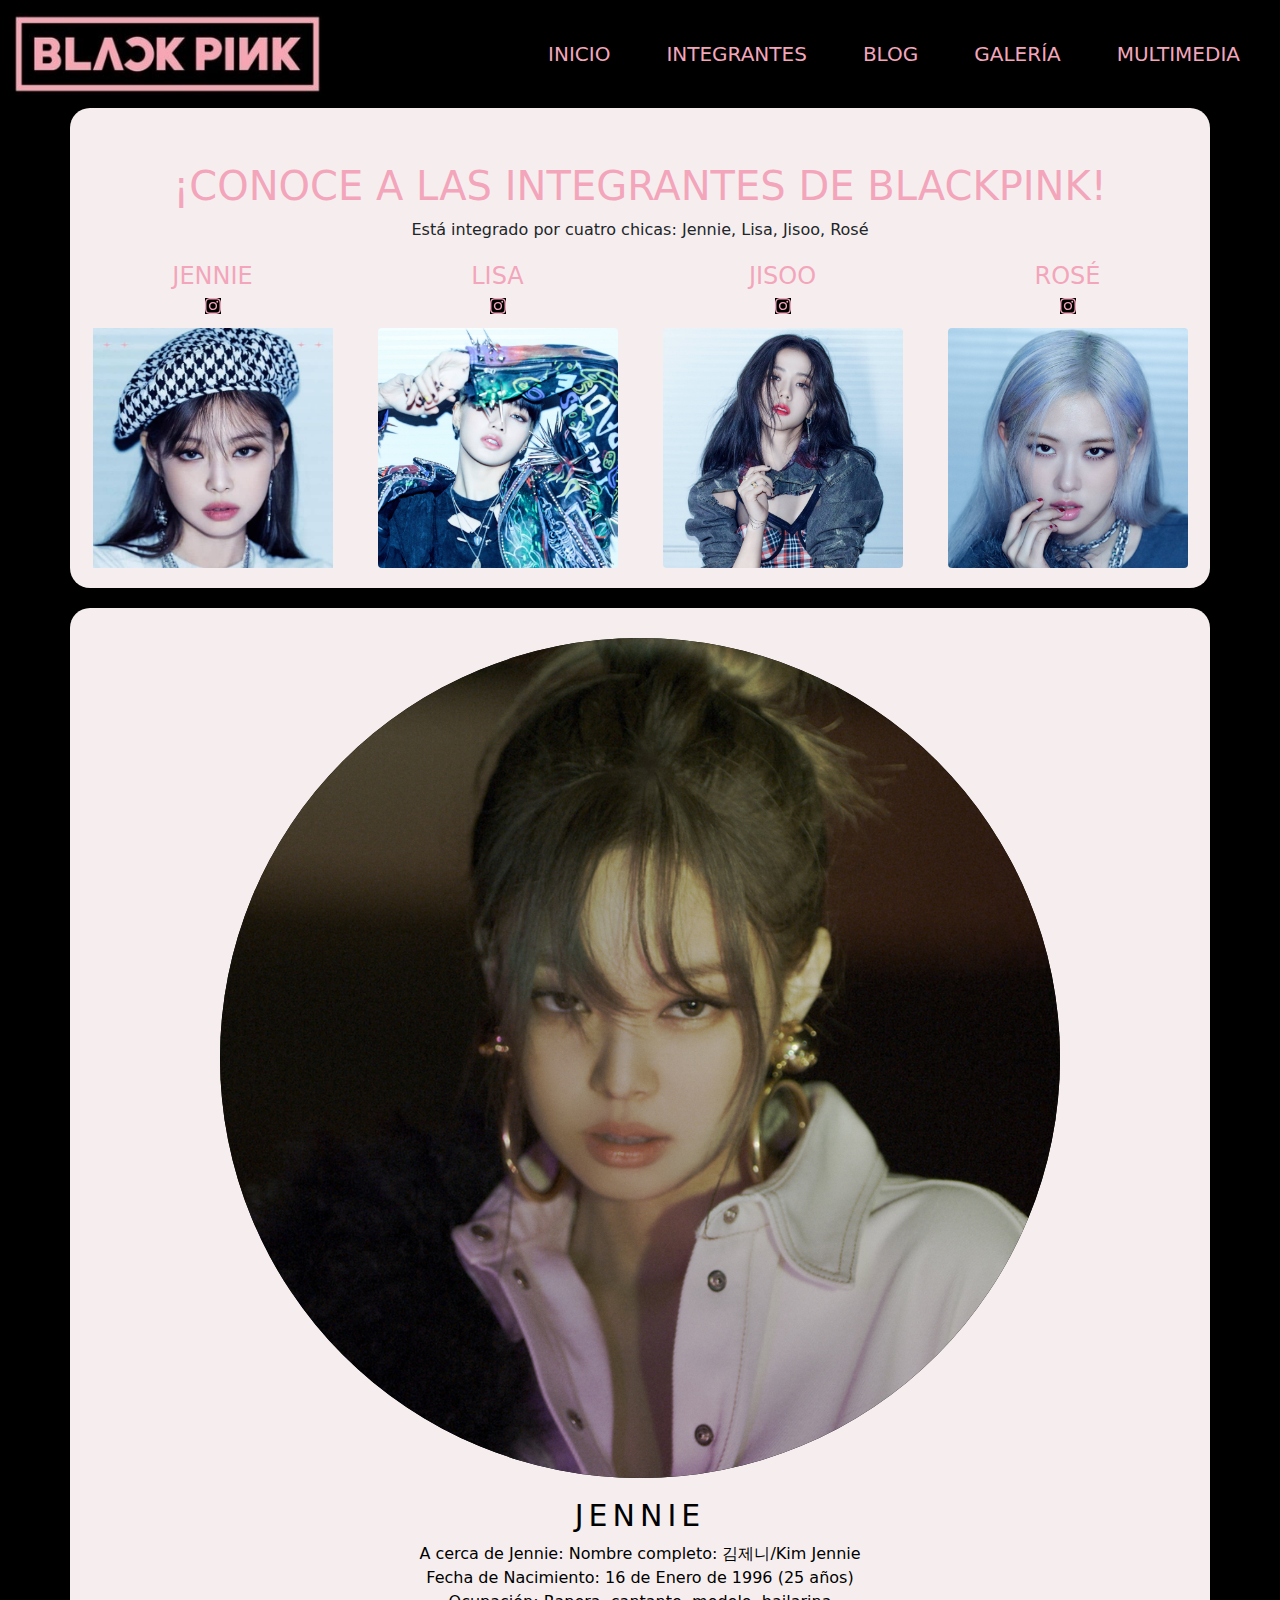
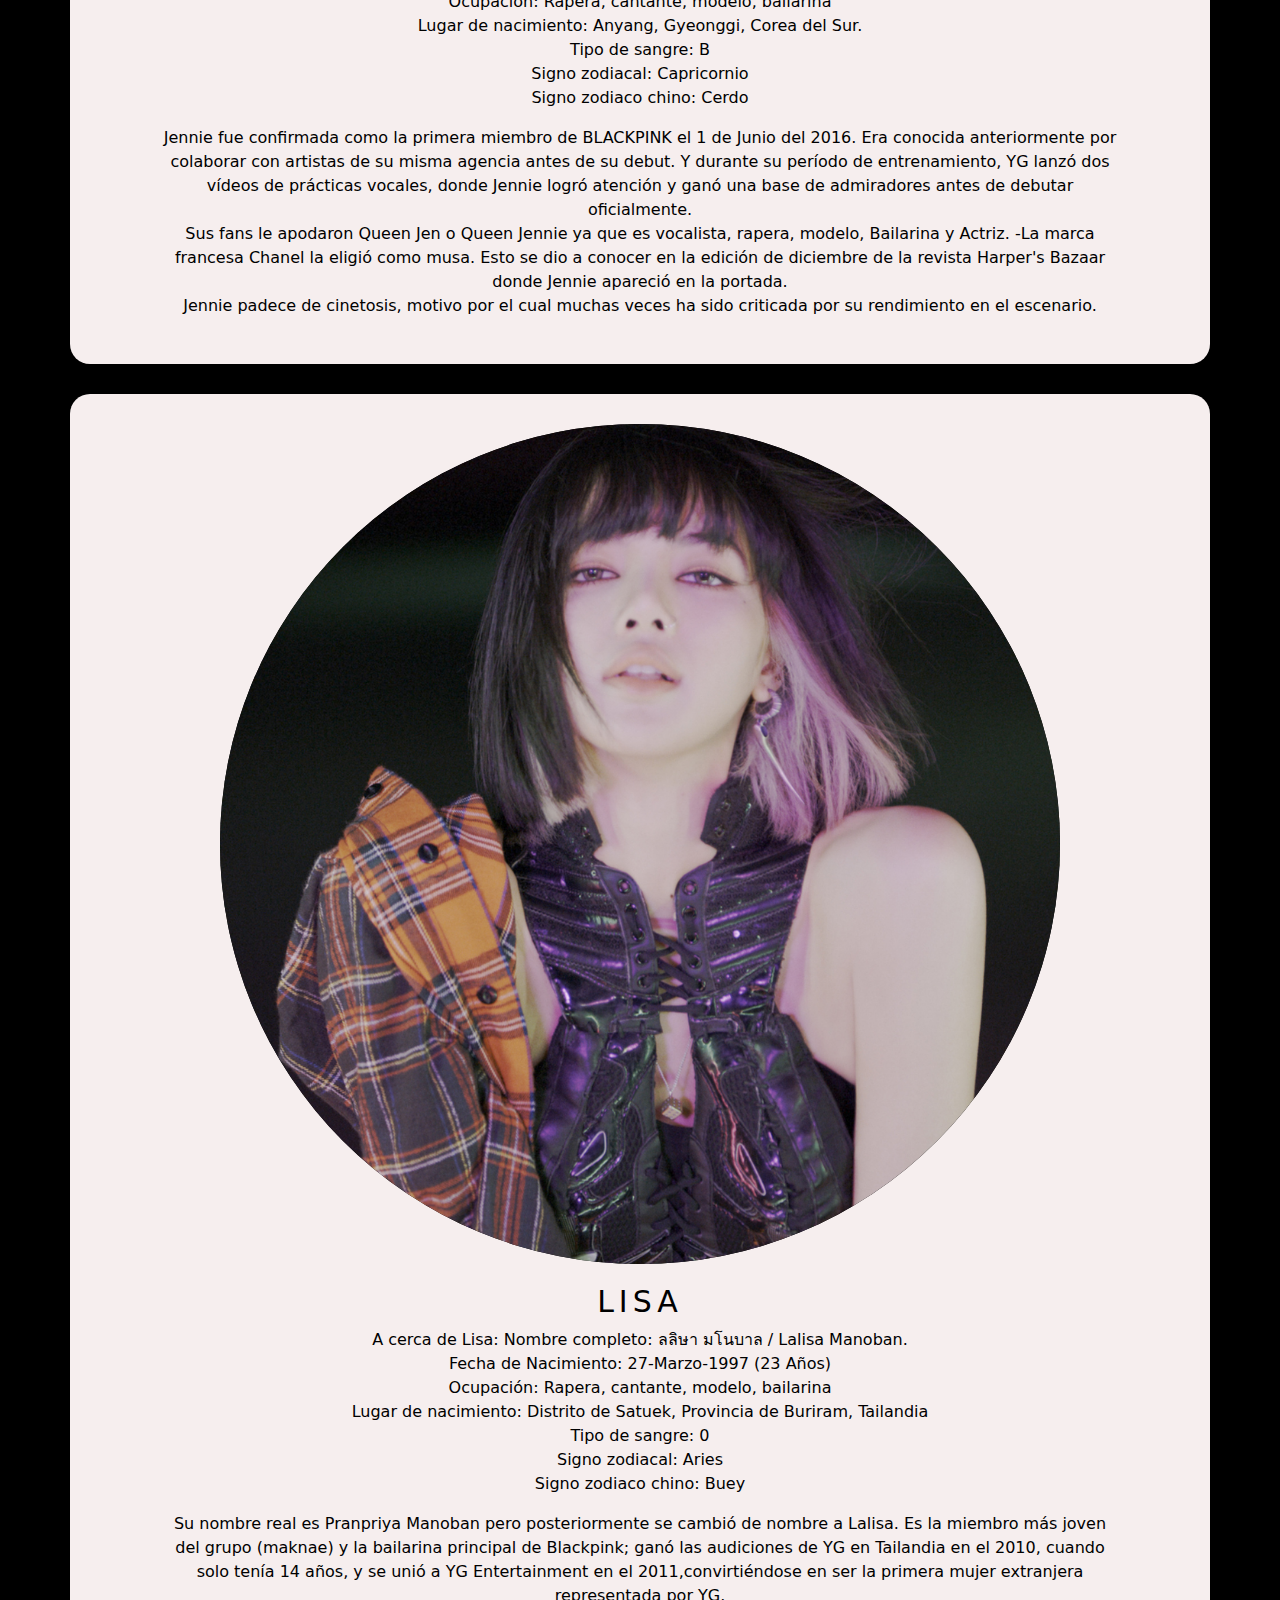
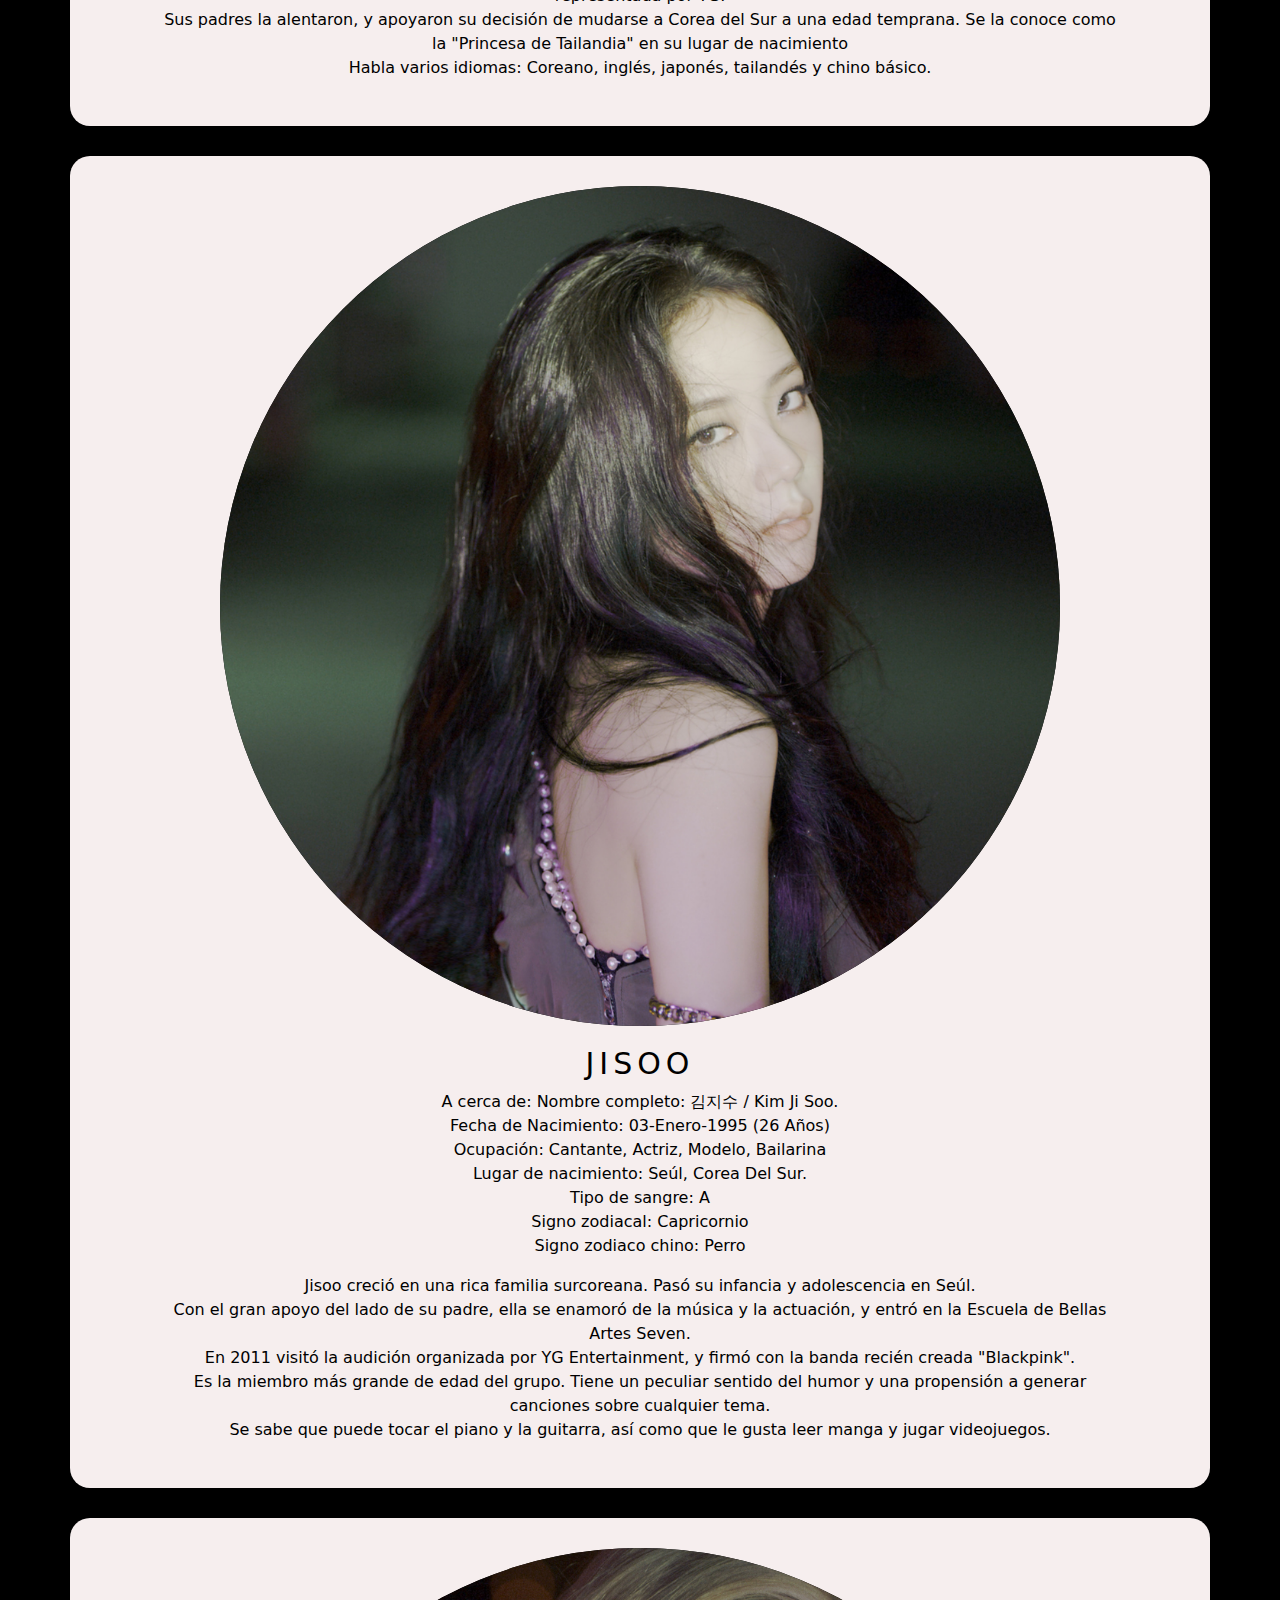
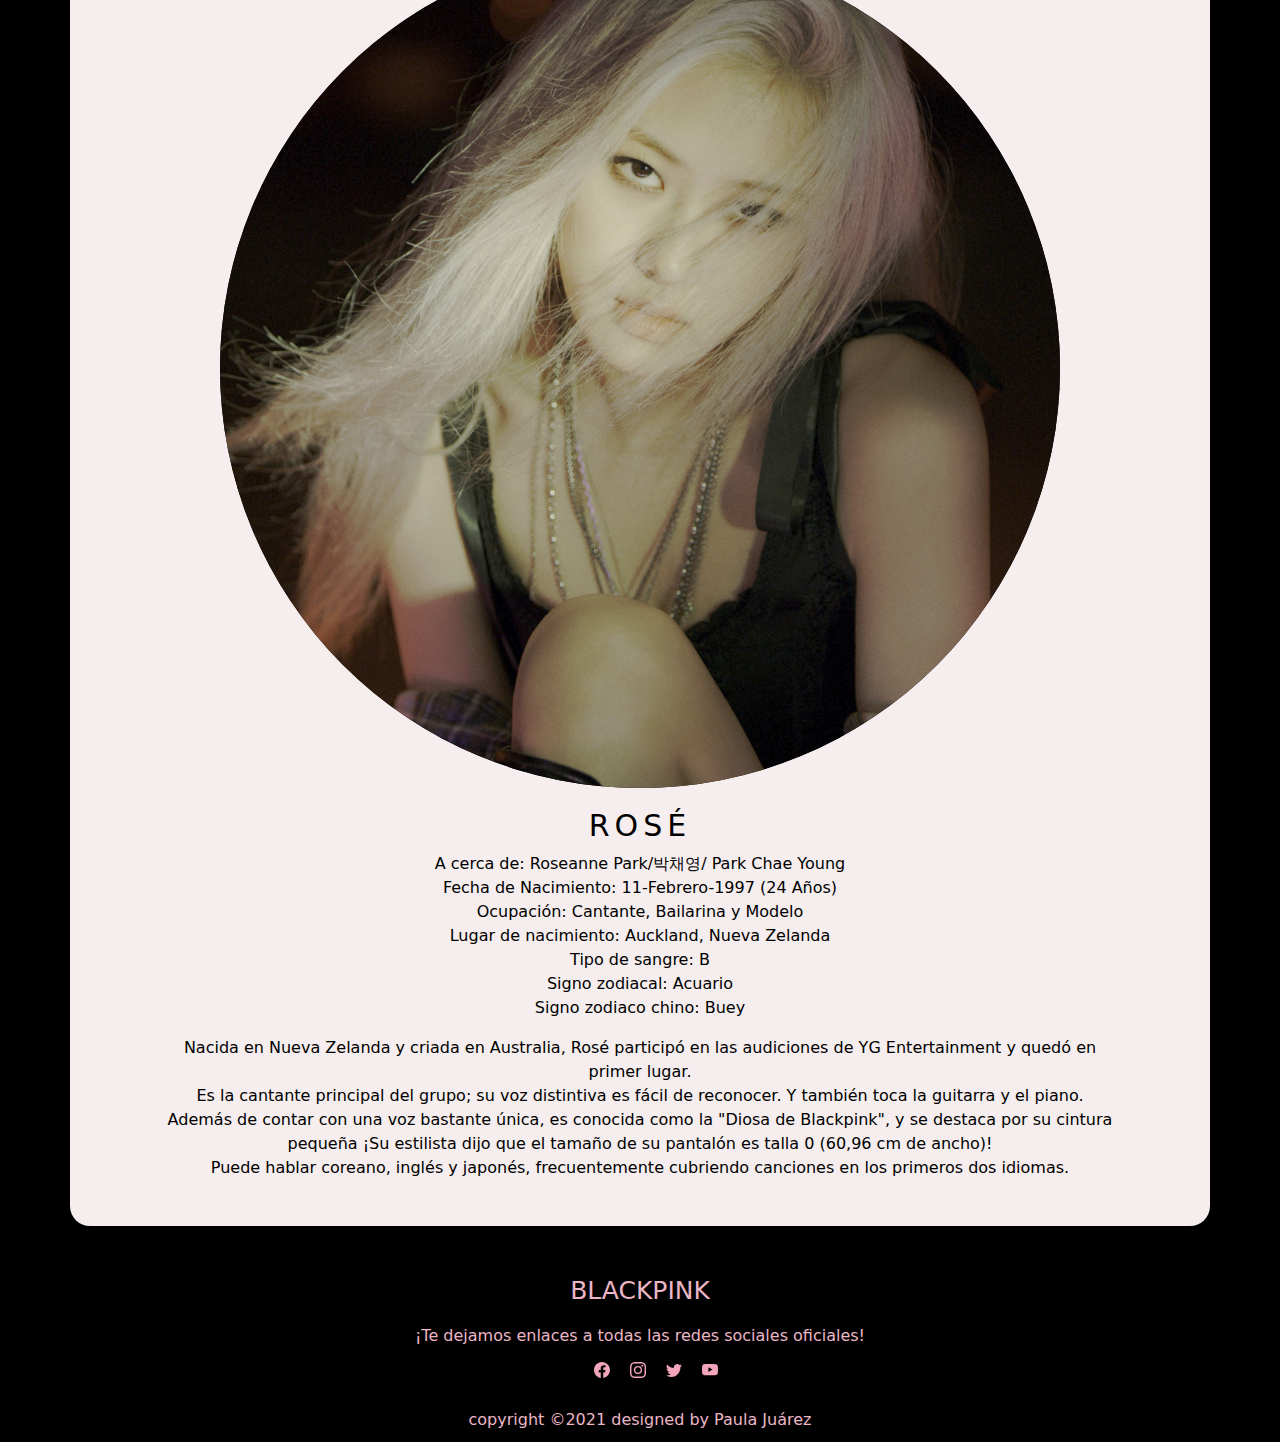
<file: integrantes.html>
<!DOCTYPE html>
<html lang="en">
<head>
    <meta charset="UTF-8">
    <meta http-equiv="X-UA-Compatible" content="IE=edge">
    <meta name="viewport" content="width=device-width, user-scalable=no, initial-scale=1.0, maximun-scale=1.0, minimun-scale=1.0">
    <meta name="keywords" content="Blackpink, Integrantes, Lisa, Jennie, Jisoo, Rosé, Información">
    <meta name="description" content="Fansite dedicado a la banda surcoreana femenina de kpop, Blackpink.">
    <link rel="stylesheet" href="css/stylesheet.css">
    <link rel="stylesheet" href="bs.css/bootstrap.css">
    <title>INTEGRANTES</title>
</head>
<body>


  <!--- BARRA DE NAVEGACIÓN-->

  <nav class="navbar navbar-expand-lg header-nav">
    <div class="container-fluid">
      <a class="navbar-brand" href="#"><img src="bp-img/logo-chico.jpg" class="logo"></a>
      <button class="navbar-toggler" type="button" data-bs-toggle="collapse" data-bs-target="#navbarScroll" aria-controls="navbarScroll" aria-expanded="false" aria-label="Toggle navigation">
        <span></span>
        <span></span>
        <span></span>
      </button>
      <div class="collapse navbar-collapse" id="navbarScroll">
        <ul class="navbar-nav text-center ms-auto">
          <li class="nav-item">
            <a class="nav-link active" aria-current="page" href="index.html">INICIO</a>
          </li>
          <li class="nav-item">
            <a class="nav-link" href="integrantes.html">INTEGRANTES</a>
          </li>
          <li class="nav-item">
            <a class="nav-link" href="blog.html">BLOG</a>
          </li>
          <li class="nav-item">
            <a class="nav-link" href="galeria.html">GALERÍA</a>
          </li>
          <li class="nav-item">
            <a class="nav-link" href="multimedia.html">MULTIMEDIA</a>
          </li>
        </ul>
      </div>
    </div>
  </nav>
   
<!--PRIMER CONTENEDOR-->
  <div>
    <div class="integrantesc container">
      <div class="headerint text-center py-1">
        <h1 class="titulointegrantes">¡CONOCE A LAS INTEGRANTES DE BLACKPINK!</h1>
        <p>Está integrado por cuatro chicas: Jennie, Lisa, Jisoo, Rosé</p>
      </div>
        <div class="row">
          <div class="col-sm-12 col-md-6 col-lg-3">
            <h4 class="titulointegrantes"><a href="#JENNIE" class="scrollnames">JENNIE</a><br>
               <div class="personalig"><a href="https://www.instagram.com/jennierubyjane/" target="blank"><svg xmlns="http://www.w3.org/2000/svg" width="16" height="16" fill="currentColor" class="bi bi-instagram" viewBox="0 0 16 16">
              <path d="M8 0C5.829 0 5.556.01 4.703.048 3.85.088 3.269.222 2.76.42a3.917 3.917 0 0 0-1.417.923A3.927 3.927 0 0 0 .42 2.76C.222 3.268.087 3.85.048 4.7.01 5.555 0 5.827 0 8.001c0 2.172.01 2.444.048 3.297.04.852.174 1.433.372 1.942.205.526.478.972.923 1.417.444.445.89.719 1.416.923.51.198 1.09.333 1.942.372C5.555 15.99 5.827 16 8 16s2.444-.01 3.298-.048c.851-.04 1.434-.174 1.943-.372a3.916 3.916 0 0 0 1.416-.923c.445-.445.718-.891.923-1.417.197-.509.332-1.09.372-1.942C15.99 10.445 16 10.173 16 8s-.01-2.445-.048-3.299c-.04-.851-.175-1.433-.372-1.941a3.926 3.926 0 0 0-.923-1.417A3.911 3.911 0 0 0 13.24.42c-.51-.198-1.092-.333-1.943-.372C10.443.01 10.172 0 7.998 0h.003zm-.717 1.442h.718c2.136 0 2.389.007 3.232.046.78.035 1.204.166 1.486.275.373.145.64.319.92.599.28.28.453.546.598.92.11.281.24.705.275 1.485.039.843.047 1.096.047 3.231s-.008 2.389-.047 3.232c-.035.78-.166 1.203-.275 1.485a2.47 2.47 0 0 1-.599.919c-.28.28-.546.453-.92.598-.28.11-.704.24-1.485.276-.843.038-1.096.047-3.232.047s-2.39-.009-3.233-.047c-.78-.036-1.203-.166-1.485-.276a2.478 2.478 0 0 1-.92-.598 2.48 2.48 0 0 1-.6-.92c-.109-.281-.24-.705-.275-1.485-.038-.843-.046-1.096-.046-3.233 0-2.136.008-2.388.046-3.231.036-.78.166-1.204.276-1.486.145-.373.319-.64.599-.92.28-.28.546-.453.92-.598.282-.11.705-.24 1.485-.276.738-.034 1.024-.044 2.515-.045v.002zm4.988 1.328a.96.96 0 1 0 0 1.92.96.96 0 0 0 0-1.92zm-4.27 1.122a4.109 4.109 0 1 0 0 8.217 4.109 4.109 0 0 0 0-8.217zm0 1.441a2.667 2.667 0 1 1 0 5.334 2.667 2.667 0 0 1 0-5.334z"/>
            </svg></a>
          </div></h4>
            <div class="introintegrantes rounded">
            <img src="bp-img/Jennie.jpg">
          </div>

          </div>
          <div class="col-sm-12 col-md-6 col-lg-3">
            <h4 class="titulointegrantes"><a href="#LISA" class="scrollnames">LISA</a> <br>
             <div class="personalig"> <a href="https://www.instagram.com/lalalalisa_m/" target="blank"><svg xmlns="http://www.w3.org/2000/svg" width="16" height="16" fill="currentColor" class="bi bi-instagram" viewBox="0 0 16 16">
                <path d="M8 0C5.829 0 5.556.01 4.703.048 3.85.088 3.269.222 2.76.42a3.917 3.917 0 0 0-1.417.923A3.927 3.927 0 0 0 .42 2.76C.222 3.268.087 3.85.048 4.7.01 5.555 0 5.827 0 8.001c0 2.172.01 2.444.048 3.297.04.852.174 1.433.372 1.942.205.526.478.972.923 1.417.444.445.89.719 1.416.923.51.198 1.09.333 1.942.372C5.555 15.99 5.827 16 8 16s2.444-.01 3.298-.048c.851-.04 1.434-.174 1.943-.372a3.916 3.916 0 0 0 1.416-.923c.445-.445.718-.891.923-1.417.197-.509.332-1.09.372-1.942C15.99 10.445 16 10.173 16 8s-.01-2.445-.048-3.299c-.04-.851-.175-1.433-.372-1.941a3.926 3.926 0 0 0-.923-1.417A3.911 3.911 0 0 0 13.24.42c-.51-.198-1.092-.333-1.943-.372C10.443.01 10.172 0 7.998 0h.003zm-.717 1.442h.718c2.136 0 2.389.007 3.232.046.78.035 1.204.166 1.486.275.373.145.64.319.92.599.28.28.453.546.598.92.11.281.24.705.275 1.485.039.843.047 1.096.047 3.231s-.008 2.389-.047 3.232c-.035.78-.166 1.203-.275 1.485a2.47 2.47 0 0 1-.599.919c-.28.28-.546.453-.92.598-.28.11-.704.24-1.485.276-.843.038-1.096.047-3.232.047s-2.39-.009-3.233-.047c-.78-.036-1.203-.166-1.485-.276a2.478 2.478 0 0 1-.92-.598 2.48 2.48 0 0 1-.6-.92c-.109-.281-.24-.705-.275-1.485-.038-.843-.046-1.096-.046-3.233 0-2.136.008-2.388.046-3.231.036-.78.166-1.204.276-1.486.145-.373.319-.64.599-.92.28-.28.546-.453.92-.598.282-.11.705-.24 1.485-.276.738-.034 1.024-.044 2.515-.045v.002zm4.988 1.328a.96.96 0 1 0 0 1.92.96.96 0 0 0 0-1.92zm-4.27 1.122a4.109 4.109 0 1 0 0 8.217 4.109 4.109 0 0 0 0-8.217zm0 1.441a2.667 2.667 0 1 1 0 5.334 2.667 2.667 0 0 1 0-5.334z"/>
              </svg></a></div></h4>
            <img src="bp-img/LisaTA.jpg" class="introintegrantes rounded">
          </div>

          <div class="col-sm-12 col-md-6 col-lg-3">
            <h4 class="titulointegrantes"><a href="#JISOO" class="scrollnames">JISOO</a><br>
              <div class="personalig"><a href="https://www.instagram.com/sooyaaa__/" target="blank"><svg xmlns="http://www.w3.org/2000/svg" width="16" height="16" fill="currentColor" class="bi bi-instagram" viewBox="0 0 16 16">
                <path d="M8 0C5.829 0 5.556.01 4.703.048 3.85.088 3.269.222 2.76.42a3.917 3.917 0 0 0-1.417.923A3.927 3.927 0 0 0 .42 2.76C.222 3.268.087 3.85.048 4.7.01 5.555 0 5.827 0 8.001c0 2.172.01 2.444.048 3.297.04.852.174 1.433.372 1.942.205.526.478.972.923 1.417.444.445.89.719 1.416.923.51.198 1.09.333 1.942.372C5.555 15.99 5.827 16 8 16s2.444-.01 3.298-.048c.851-.04 1.434-.174 1.943-.372a3.916 3.916 0 0 0 1.416-.923c.445-.445.718-.891.923-1.417.197-.509.332-1.09.372-1.942C15.99 10.445 16 10.173 16 8s-.01-2.445-.048-3.299c-.04-.851-.175-1.433-.372-1.941a3.926 3.926 0 0 0-.923-1.417A3.911 3.911 0 0 0 13.24.42c-.51-.198-1.092-.333-1.943-.372C10.443.01 10.172 0 7.998 0h.003zm-.717 1.442h.718c2.136 0 2.389.007 3.232.046.78.035 1.204.166 1.486.275.373.145.64.319.92.599.28.28.453.546.598.92.11.281.24.705.275 1.485.039.843.047 1.096.047 3.231s-.008 2.389-.047 3.232c-.035.78-.166 1.203-.275 1.485a2.47 2.47 0 0 1-.599.919c-.28.28-.546.453-.92.598-.28.11-.704.24-1.485.276-.843.038-1.096.047-3.232.047s-2.39-.009-3.233-.047c-.78-.036-1.203-.166-1.485-.276a2.478 2.478 0 0 1-.92-.598 2.48 2.48 0 0 1-.6-.92c-.109-.281-.24-.705-.275-1.485-.038-.843-.046-1.096-.046-3.233 0-2.136.008-2.388.046-3.231.036-.78.166-1.204.276-1.486.145-.373.319-.64.599-.92.28-.28.546-.453.92-.598.282-.11.705-.24 1.485-.276.738-.034 1.024-.044 2.515-.045v.002zm4.988 1.328a.96.96 0 1 0 0 1.92.96.96 0 0 0 0-1.92zm-4.27 1.122a4.109 4.109 0 1 0 0 8.217 4.109 4.109 0 0 0 0-8.217zm0 1.441a2.667 2.667 0 1 1 0 5.334 2.667 2.667 0 0 1 0-5.334z"/>
              </svg></a></div></h4>
            <img src="bp-img/JisooTA.jpg" class="introintegrantes rounded">
          </div>

            <div class="col-sm-12 col-md-6 col-lg-3">
              <h4 class="titulointegrantes"><a href="#ROSÉ" class="scrollnames">ROSÉ</a> <br>
                <div class="personalig"><a href="https://www.instagram.com/roses_are_rosie/" target="blank"><svg xmlns="http://www.w3.org/2000/svg" width="16" height="16" fill="currentColor" class="bi bi-instagram" viewBox="0 0 16 16">
                  <path d="M8 0C5.829 0 5.556.01 4.703.048 3.85.088 3.269.222 2.76.42a3.917 3.917 0 0 0-1.417.923A3.927 3.927 0 0 0 .42 2.76C.222 3.268.087 3.85.048 4.7.01 5.555 0 5.827 0 8.001c0 2.172.01 2.444.048 3.297.04.852.174 1.433.372 1.942.205.526.478.972.923 1.417.444.445.89.719 1.416.923.51.198 1.09.333 1.942.372C5.555 15.99 5.827 16 8 16s2.444-.01 3.298-.048c.851-.04 1.434-.174 1.943-.372a3.916 3.916 0 0 0 1.416-.923c.445-.445.718-.891.923-1.417.197-.509.332-1.09.372-1.942C15.99 10.445 16 10.173 16 8s-.01-2.445-.048-3.299c-.04-.851-.175-1.433-.372-1.941a3.926 3.926 0 0 0-.923-1.417A3.911 3.911 0 0 0 13.24.42c-.51-.198-1.092-.333-1.943-.372C10.443.01 10.172 0 7.998 0h.003zm-.717 1.442h.718c2.136 0 2.389.007 3.232.046.78.035 1.204.166 1.486.275.373.145.64.319.92.599.28.28.453.546.598.92.11.281.24.705.275 1.485.039.843.047 1.096.047 3.231s-.008 2.389-.047 3.232c-.035.78-.166 1.203-.275 1.485a2.47 2.47 0 0 1-.599.919c-.28.28-.546.453-.92.598-.28.11-.704.24-1.485.276-.843.038-1.096.047-3.232.047s-2.39-.009-3.233-.047c-.78-.036-1.203-.166-1.485-.276a2.478 2.478 0 0 1-.92-.598 2.48 2.48 0 0 1-.6-.92c-.109-.281-.24-.705-.275-1.485-.038-.843-.046-1.096-.046-3.233 0-2.136.008-2.388.046-3.231.036-.78.166-1.204.276-1.486.145-.373.319-.64.599-.92.28-.28.546-.453.92-.598.282-.11.705-.24 1.485-.276.738-.034 1.024-.044 2.515-.045v.002zm4.988 1.328a.96.96 0 1 0 0 1.92.96.96 0 0 0 0-1.92zm-4.27 1.122a4.109 4.109 0 1 0 0 8.217 4.109 4.109 0 0 0 0-8.217zm0 1.441a2.667 2.667 0 1 1 0 5.334 2.667 2.667 0 0 1 0-5.334z"/>
                </svg></a></div></h4>
              <img src="bp-img/ROSETA.jpg" class="introintegrantes rounded">
               </div>
            </div>
        </div>
      </section>

<!--SEGUNDO CONTENEDOR-->
   <div class="contenedor-integrantes container">

      <div class="integrantesgeneral row" id="JENNIE">
            <div class="int-cont-img col-6">
                <img src="bp-img/JENNIEALONE.png">
            </div>
            <div class="integrantesinfo col-6">
                <h5 class="integrantes-title">JENNIE</h5>
                <p class="integrantes-text">A cerca de Jennie:
                  Nombre completo: 김제니/Kim Jennie <br>
                  Fecha de Nacimiento: 16 de Enero de 1996 (25 años) <br>
                  Ocupación: Rapera, cantante, modelo, bailarina <br>
                  Lugar de nacimiento: Anyang, Gyeonggi, Corea del Sur. <br>
                  Tipo de sangre: B <br>
                  Signo zodiacal: Capricornio <br>
                  Signo zodiaco chino: Cerdo <br>
                </p>
                <p class="integrantes-text">
                  Jennie fue confirmada como la primera miembro de BLACKPINK el 1 de Junio del 2016. Era conocida anteriormente por colaborar con artistas de su misma agencia antes de su debut. 
                  Y durante su período de entrenamiento, YG lanzó dos vídeos de prácticas vocales, donde Jennie logró atención y ganó una base de admiradores antes de debutar oficialmente. <br>
                    Sus fans le apodaron Queen Jen o Queen Jennie ya que es vocalista, rapera, modelo, Bailarina y Actriz.                     -La marca francesa Chanel la eligió como musa. Esto se dio a conocer en la edición de diciembre de la revista Harper's Bazaar donde Jennie apareció en la portada. <br>
                    Jennie padece de cinetosis, motivo por el cual muchas veces ha sido criticada por su rendimiento en el escenario. <br>

                </p>
            </div>
      </div>
      
      <div class="integrantesgeneral row" id="LISA">
              <div class="integrantesinfo-1 col-6">
                    <h5 class="integrantes-title">LISA</h5>
                    <p class="integrantes-text">A cerca de Lisa:
                      Nombre completo: ลลิษา มโนบาล / Lalisa Manoban. <br>
                      Fecha de Nacimiento:  27-Marzo-1997 (23 Años) <br>
                      Ocupación: Rapera, cantante, modelo, bailarina <br>
                      Lugar de nacimiento: Distrito de Satuek, Provincia de Buriram, Tailandia <br>
                      Tipo de sangre: 0 <br>
                      Signo zodiacal: Aries <br>
                      Signo zodiaco chino: Buey <br>
                    </p>
                    <p class="integrantes-text">
                      Su nombre real es Pranpriya Manoban pero posteriormente se cambió de nombre a Lalisa.  
                      Es la miembro más joven del grupo (maknae) y la bailarina principal de Blackpink; ganó las audiciones de YG en Tailandia en el 2010, cuando solo tenía 14 años, y se unió a YG Entertainment en el 2011,convirtiéndose en ser la primera mujer extranjera representada por YG. <br> 
                      Sus padres la alentaron, y apoyaron su decisión de mudarse a Corea del Sur a una edad temprana. Se la conoce como la "Princesa de Tailandia" en su lugar de nacimiento <br>
                      Habla varios idiomas: Coreano, inglés, japonés, tailandés y chino básico. 
                    </p>
              </div>
              <div class="int-cont-img col-6">
                <img src="bp-img/LISAALONE.png" class="card-img-top" alt="...">
              </div>         
      </div>        
    
      <div class="integrantesgeneral row" id="JISOO">
              <div class="int-cont-img col-6">
                  <img src="bp-img/JISOOALONE.png" class="card-img-top" alt="...">
              </div>
              <div class="integrantesinfo col-6">
                  <h5 class="integrantes-title">JISOO</h5>
                  <p class="integrantes-text">A cerca de:
                    Nombre completo: 김지수 / Kim Ji Soo. <br>
                    Fecha de Nacimiento: 03-Enero-1995 (26 Años) <br>
                    Ocupación: Cantante, Actriz, Modelo, Bailarina  <br>
                    Lugar de nacimiento: Seúl, Corea Del Sur. <br>
                    Tipo de sangre: A <br>
                    Signo zodiacal: Capricornio <br>
                    Signo zodiaco chino: Perro <br>
                  </p>
                  <p class="integrantes-text">
                     Jisoo creció en una rica familia surcoreana. Pasó su infancia y adolescencia en Seúl. <br> 
                     Con el gran apoyo del lado de su padre, ella se enamoró de la música y la actuación, y entró en la Escuela de Bellas Artes Seven.  <br>
                      En 2011 visitó la audición organizada por YG Entertainment, y firmó con la banda recién creada "Blackpink". <br>
                      Es la miembro más grande de edad del grupo. Tiene un peculiar sentido del humor y una propensión a generar canciones sobre cualquier tema. <br> 
                      Se sabe que puede tocar el piano y la guitarra, así como que le gusta leer manga y jugar videojuegos.
                  </p>
            </div>
      </div>

          <div class="integrantesgeneral row" id="ROSÉ">
            <div class="integrantesinfo-1 col-6">
              <h5 class="integrantes-title">ROSÉ</h5>
              <p class="integrantes-text">A cerca de:
                Roseanne Park/박채영/ Park Chae Young <br>
                      Fecha de Nacimiento: 11-Febrero-1997 (24 Años)<br>
                      Ocupación: Cantante, Bailarina y Modelo <br>
                      Lugar de nacimiento: Auckland, Nueva Zelanda <br>
                      Tipo de sangre: B <br>
                      Signo zodiacal: Acuario <br>
                      Signo zodiaco chino: Buey <br>
              </p>
              <p class="integrantes-text">
                  Nacida en Nueva Zelanda y criada en Australia, Rosé participó en las audiciones de YG Entertainment y quedó en primer lugar.<br>
                  Es la cantante principal del grupo; su voz distintiva es fácil de reconocer. Y también toca la guitarra y el piano. <br>
                  Además de contar con una voz bastante única, es conocida como la "Diosa de Blackpink", y se destaca por su cintura pequeña ¡Su estilista dijo que el tamaño de su pantalón es talla 0 (60,96 cm de ancho)! <br>
                  Puede hablar coreano, inglés y japonés, frecuentemente cubriendo canciones en los primeros dos idiomas.
              </p>
            </div>
              
              <div class="int-cont-img col-6">
                <img src="bp-img/ROSEALONE.png" class="card-img-top" alt="...">
              </div>
          </div>
</div>
      
<!--TERCER CONTENEDOR-->
    <div class="contenedor-second container">

            <div class="integrantesgeneral row" id="JENNIE">
                  <div class="int-cont-img col-12">
                      <img src="bp-img/JENNIEALONE.png">
                  </div>
                  <div class="integrantesinfo-1 col-12">
                      <h5 class="integrantes-title">JENNIE</h5>
                      <p class="integrantes-text">A cerca de Jennie:
                        Nombre completo: 김제니/Kim Jennie <br>
                        Fecha de Nacimiento: 16 de Enero de 1996 (25 años) <br>
                        Ocupación: Rapera, cantante, modelo, bailarina <br>
                        Lugar de nacimiento: Anyang, Gyeonggi, Corea del Sur. <br>
                        Tipo de sangre: B <br>
                        Signo zodiacal: Capricornio <br>
                        Signo zodiaco chino: Cerdo <br>
                      </p>
                      <p class="integrantes-text">
                        Jennie fue confirmada como la primera miembro de BLACKPINK el 1 de Junio del 2016. Era conocida anteriormente por colaborar con artistas de su misma agencia antes de su debut. 
                        Y durante su período de entrenamiento, YG lanzó dos vídeos de prácticas vocales, donde Jennie logró atención y ganó una base de admiradores antes de debutar oficialmente. <br>
                          Sus fans le apodaron Queen Jen o Queen Jennie ya que es vocalista, rapera, modelo, Bailarina y Actriz.                     -La marca francesa Chanel la eligió como musa. Esto se dio a conocer en la edición de diciembre de la revista Harper's Bazaar donde Jennie apareció en la portada. <br>
                          Jennie padece de cinetosis, motivo por el cual muchas veces ha sido criticada por su rendimiento en el escenario. <br>
      
                      </p>
                  </div>
            </div>
            
            <div class="integrantesgeneral row" id="LISA">
              <div class="int-cont-img col-12">
                <img src="bp-img/LISAALONE.png" class="card-img-top" alt="...">
              </div> 
                    <div class="integrantesinfo-1 col-12">
                          <h5 class="integrantes-title">LISA</h5>
                          
                            <p class="integrantes-text">A cerca de Lisa:
                              Nombre completo: ลลิษา มโนบาล / Lalisa Manoban. <br>
                              Fecha de Nacimiento:  27-Marzo-1997 (23 Años) <br>
                              Ocupación: Rapera, cantante, modelo, bailarina <br>
                              Lugar de nacimiento: Distrito de Satuek, Provincia de Buriram, Tailandia <br>
                              Tipo de sangre: 0 <br>
                              Signo zodiacal: Aries <br>
                              Signo zodiaco chino: Buey <br>
                            </p>
                            <p class="integrantes-text">
                              Su nombre real es Pranpriya Manoban pero posteriormente se cambió de nombre a Lalisa.  
                              Es la miembro más joven del grupo (maknae) y la bailarina principal de Blackpink; ganó las audiciones de YG en Tailandia en el 2010, cuando solo tenía 14 años, y se unió a YG Entertainment en el 2011,convirtiéndose en ser la primera mujer extranjera representada por YG. <br> 
                              Sus padres la alentaron, y apoyaron su decisión de mudarse a Corea del Sur a una edad temprana. Se la conoce como la "Princesa de Tailandia" en su lugar de nacimiento <br>
                              Habla varios idiomas: Coreano, inglés, japonés, tailandés y chino básico. 
                            </p>
                    </div>
                            
            </div>        
          
            <div class="integrantesgeneral row" id="JISOO">
                    <div class="int-cont-img col-12">
                        <img src="bp-img/JISOOALONE.png" class="card-img-top" alt="...">
                    </div>
                    <div class="integrantesinfo-1 col-12">
                        <h5 class="integrantes-title">JISOO</h5>
                        <p class="integrantes-text">A cerca de:
                          Nombre completo: 김지수 / Kim Ji Soo. <br>
                          Fecha de Nacimiento: 03-Enero-1995 (26 Años) <br>
                          Ocupación: Cantante, Actriz, Modelo, Bailarina  <br>
                          Lugar de nacimiento: Seúl, Corea Del Sur. <br>
                          Tipo de sangre: A <br>
                          Signo zodiacal: Capricornio <br>
                          Signo zodiaco chino: Perro <br>
                        </p>
                        <p class="integrantes-text">
                           Jisoo creció en una rica familia surcoreana. Pasó su infancia y adolescencia en Seúl. <br> 
                           Con el gran apoyo del lado de su padre, ella se enamoró de la música y la actuación, y entró en la Escuela de Bellas Artes Seven.  <br>
                            En 2011 visitó la audición organizada por YG Entertainment, y firmó con la banda recién creada "Blackpink". <br>
                            Es la miembro más grande de edad del grupo. Tiene un peculiar sentido del humor y una propensión a generar canciones sobre cualquier tema. <br> 
                            Se sabe que puede tocar el piano y la guitarra, así como que le gusta leer manga y jugar videojuegos.
                        </p>
                  </div>
            </div>
      
                <div class="integrantesgeneral row" id="ROSÉ">
                  <div class="int-cont-img col-12">
                    <img src="bp-img/ROSEALONE.png" class="card-img-top" alt="...">
                  </div>
                  <div class="integrantesinfo-1 col-12">
                    <h5 class="integrantes-title">ROSÉ</h5>
                    <p class="integrantes-text">A cerca de:
                      Roseanne Park/박채영/ Park Chae Young <br>
                            Fecha de Nacimiento: 11-Febrero-1997 (24 Años)<br>
                            Ocupación: Cantante, Bailarina y Modelo <br>
                            Lugar de nacimiento: Auckland, Nueva Zelanda <br>
                            Tipo de sangre: B <br>
                            Signo zodiacal: Acuario <br>
                            Signo zodiaco chino: Buey <br>
                    </p>
                    <p class="integrantes-text">
                        Nacida en Nueva Zelanda y criada en Australia, Rosé participó en las audiciones de YG Entertainment y quedó en primer lugar.<br>
                        Es la cantante principal del grupo; su voz distintiva es fácil de reconocer. Y también toca la guitarra y el piano. <br>
                        Además de contar con una voz bastante única, es conocida como la "Diosa de Blackpink", y se destaca por su cintura pequeña ¡Su estilista dijo que el tamaño de su pantalón es talla 0 (60,96 cm de ancho)! <br>
                        Puede hablar coreano, inglés y japonés, frecuentemente cubriendo canciones en los primeros dos idiomas.
                    </p>
                  </div>
                    
                  
                </div>
                </div>

  <!--- FOOTER-->
  <footer>
    <div class="caja-footer">
      <h3>BLACKPINK</h3>
      <P>¡Te dejamos enlaces a todas las redes sociales oficiales!</P>
      <ul class="redes-sociales">
        <li><a href="https://www.facebook.com/BLACKPINKOFFICIAL" target="blank"><svg xmlns="http://www.w3.org/2000/svg" width="16" height="16" fill="currentColor" class="bi bi-facebook" viewBox="0 0 16 16">
          <path d="M16 8.049c0-4.446-3.582-8.05-8-8.05C3.58 0-.002 3.603-.002 8.05c0 4.017 2.926 7.347 6.75 7.951v-5.625h-2.03V8.05H6.75V6.275c0-2.017 1.195-3.131 3.022-3.131.876 0 1.791.157 1.791.157v1.98h-1.009c-.993 0-1.303.621-1.303 1.258v1.51h2.218l-.354 2.326H9.25V16c3.824-.604 6.75-3.934 6.75-7.951z"/>
        </svg></a</li>
        <li><a href="https://www.instagram.com/blackpinkofficial/?hl=es-la" target="blank"><svg xmlns="http://www.w3.org/2000/svg" width="16" height="16" fill="currentColor" class="bi bi-instagram" viewBox="0 0 16 16">
          <path d="M8 0C5.829 0 5.556.01 4.703.048 3.85.088 3.269.222 2.76.42a3.917 3.917 0 0 0-1.417.923A3.927 3.927 0 0 0 .42 2.76C.222 3.268.087 3.85.048 4.7.01 5.555 0 5.827 0 8.001c0 2.172.01 2.444.048 3.297.04.852.174 1.433.372 1.942.205.526.478.972.923 1.417.444.445.89.719 1.416.923.51.198 1.09.333 1.942.372C5.555 15.99 5.827 16 8 16s2.444-.01 3.298-.048c.851-.04 1.434-.174 1.943-.372a3.916 3.916 0 0 0 1.416-.923c.445-.445.718-.891.923-1.417.197-.509.332-1.09.372-1.942C15.99 10.445 16 10.173 16 8s-.01-2.445-.048-3.299c-.04-.851-.175-1.433-.372-1.941a3.926 3.926 0 0 0-.923-1.417A3.911 3.911 0 0 0 13.24.42c-.51-.198-1.092-.333-1.943-.372C10.443.01 10.172 0 7.998 0h.003zm-.717 1.442h.718c2.136 0 2.389.007 3.232.046.78.035 1.204.166 1.486.275.373.145.64.319.92.599.28.28.453.546.598.92.11.281.24.705.275 1.485.039.843.047 1.096.047 3.231s-.008 2.389-.047 3.232c-.035.78-.166 1.203-.275 1.485a2.47 2.47 0 0 1-.599.919c-.28.28-.546.453-.92.598-.28.11-.704.24-1.485.276-.843.038-1.096.047-3.232.047s-2.39-.009-3.233-.047c-.78-.036-1.203-.166-1.485-.276a2.478 2.478 0 0 1-.92-.598 2.48 2.48 0 0 1-.6-.92c-.109-.281-.24-.705-.275-1.485-.038-.843-.046-1.096-.046-3.233 0-2.136.008-2.388.046-3.231.036-.78.166-1.204.276-1.486.145-.373.319-.64.599-.92.28-.28.546-.453.92-.598.282-.11.705-.24 1.485-.276.738-.034 1.024-.044 2.515-.045v.002zm4.988 1.328a.96.96 0 1 0 0 1.92.96.96 0 0 0 0-1.92zm-4.27 1.122a4.109 4.109 0 1 0 0 8.217 4.109 4.109 0 0 0 0-8.217zm0 1.441a2.667 2.667 0 1 1 0 5.334 2.667 2.667 0 0 1 0-5.334z"/>
        </svg></a></li>
        <li><a href="https://twitter.com/blackpink?lang=es" target="blank"><svg xmlns="http://www.w3.org/2000/svg" width="16" height="16" fill="currentColor" class="bi bi-twitter" viewBox="0 0 16 16">
          <path d="M5.026 15c6.038 0 9.341-5.003 9.341-9.334 0-.14 0-.282-.006-.422A6.685 6.685 0 0 0 16 3.542a6.658 6.658 0 0 1-1.889.518 3.301 3.301 0 0 0 1.447-1.817 6.533 6.533 0 0 1-2.087.793A3.286 3.286 0 0 0 7.875 6.03a9.325 9.325 0 0 1-6.767-3.429 3.289 3.289 0 0 0 1.018 4.382A3.323 3.323 0 0 1 .64 6.575v.045a3.288 3.288 0 0 0 2.632 3.218 3.203 3.203 0 0 1-.865.115 3.23 3.23 0 0 1-.614-.057 3.283 3.283 0 0 0 3.067 2.277A6.588 6.588 0 0 1 .78 13.58a6.32 6.32 0 0 1-.78-.045A9.344 9.344 0 0 0 5.026 15z"/>
        </svg></a></li>
        <li><a href="https://www.youtube.com/channel/UCOmHUn--16B90oW2L6FRR3A" target="blank"><svg xmlns="http://www.w3.org/2000/svg" width="16" height="16" fill="currentColor" class="bi bi-youtube" viewBox="0 0 16 16">
          <path d="M8.051 1.999h.089c.822.003 4.987.033 6.11.335a2.01 2.01 0 0 1 1.415 1.42c.101.38.172.883.22 1.402l.01.104.022.26.008.104c.065.914.073 1.77.074 1.957v.075c-.001.194-.01 1.108-.082 2.06l-.008.105-.009.104c-.05.572-.124 1.14-.235 1.558a2.007 2.007 0 0 1-1.415 1.42c-1.16.312-5.569.334-6.18.335h-.142c-.309 0-1.587-.006-2.927-.052l-.17-.006-.087-.004-.171-.007-.171-.007c-1.11-.049-2.167-.128-2.654-.26a2.007 2.007 0 0 1-1.415-1.419c-.111-.417-.185-.986-.235-1.558L.09 9.82l-.008-.104A31.4 31.4 0 0 1 0 7.68v-.122C.002 7.343.01 6.6.064 5.78l.007-.103.003-.052.008-.104.022-.26.01-.104c.048-.519.119-1.023.22-1.402a2.007 2.007 0 0 1 1.415-1.42c.487-.13 1.544-.21 2.654-.26l.17-.007.172-.006.086-.003.171-.007A99.788 99.788 0 0 1 7.858 2h.193zM6.4 5.209v4.818l4.157-2.408L6.4 5.209z"/>
        </svg></a></li>
      </ul>
        <div class="footer-down">
          <p>copyright &copy;2021 designed by <span>Paula Juárez</span></p>
      </div>
  </footer>
 
 
    <script src="https://cdn.jsdelivr.net/npm/@popperjs/core@2.6.0/dist/umd/popper.min.js" integrity="sha384-KsvD1yqQ1/1+IA7gi3P0tyJcT3vR+NdBTt13hSJ2lnve8agRGXTTyNaBYmCR/Nwi" crossorigin="anonymous"></script>
    <script src="js/bootstrap.js"></script>
</body>
</html>
</file>
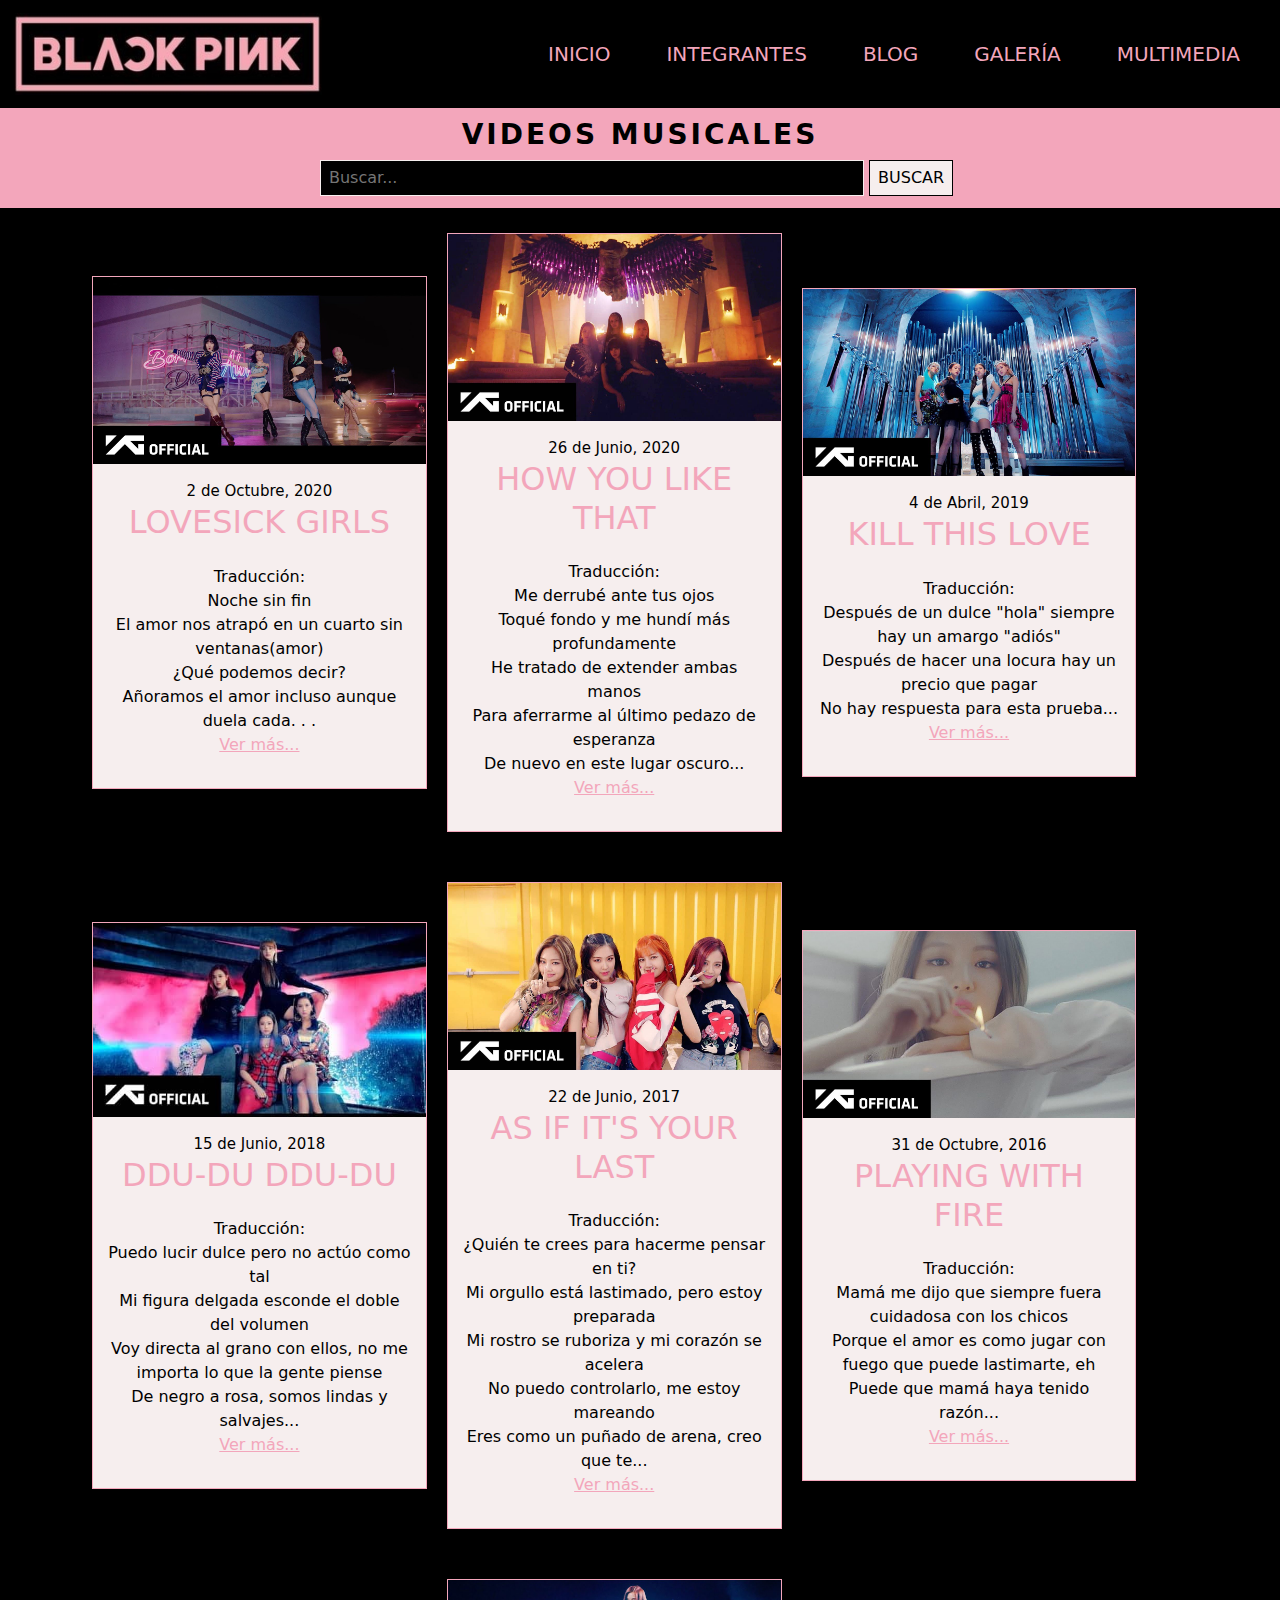
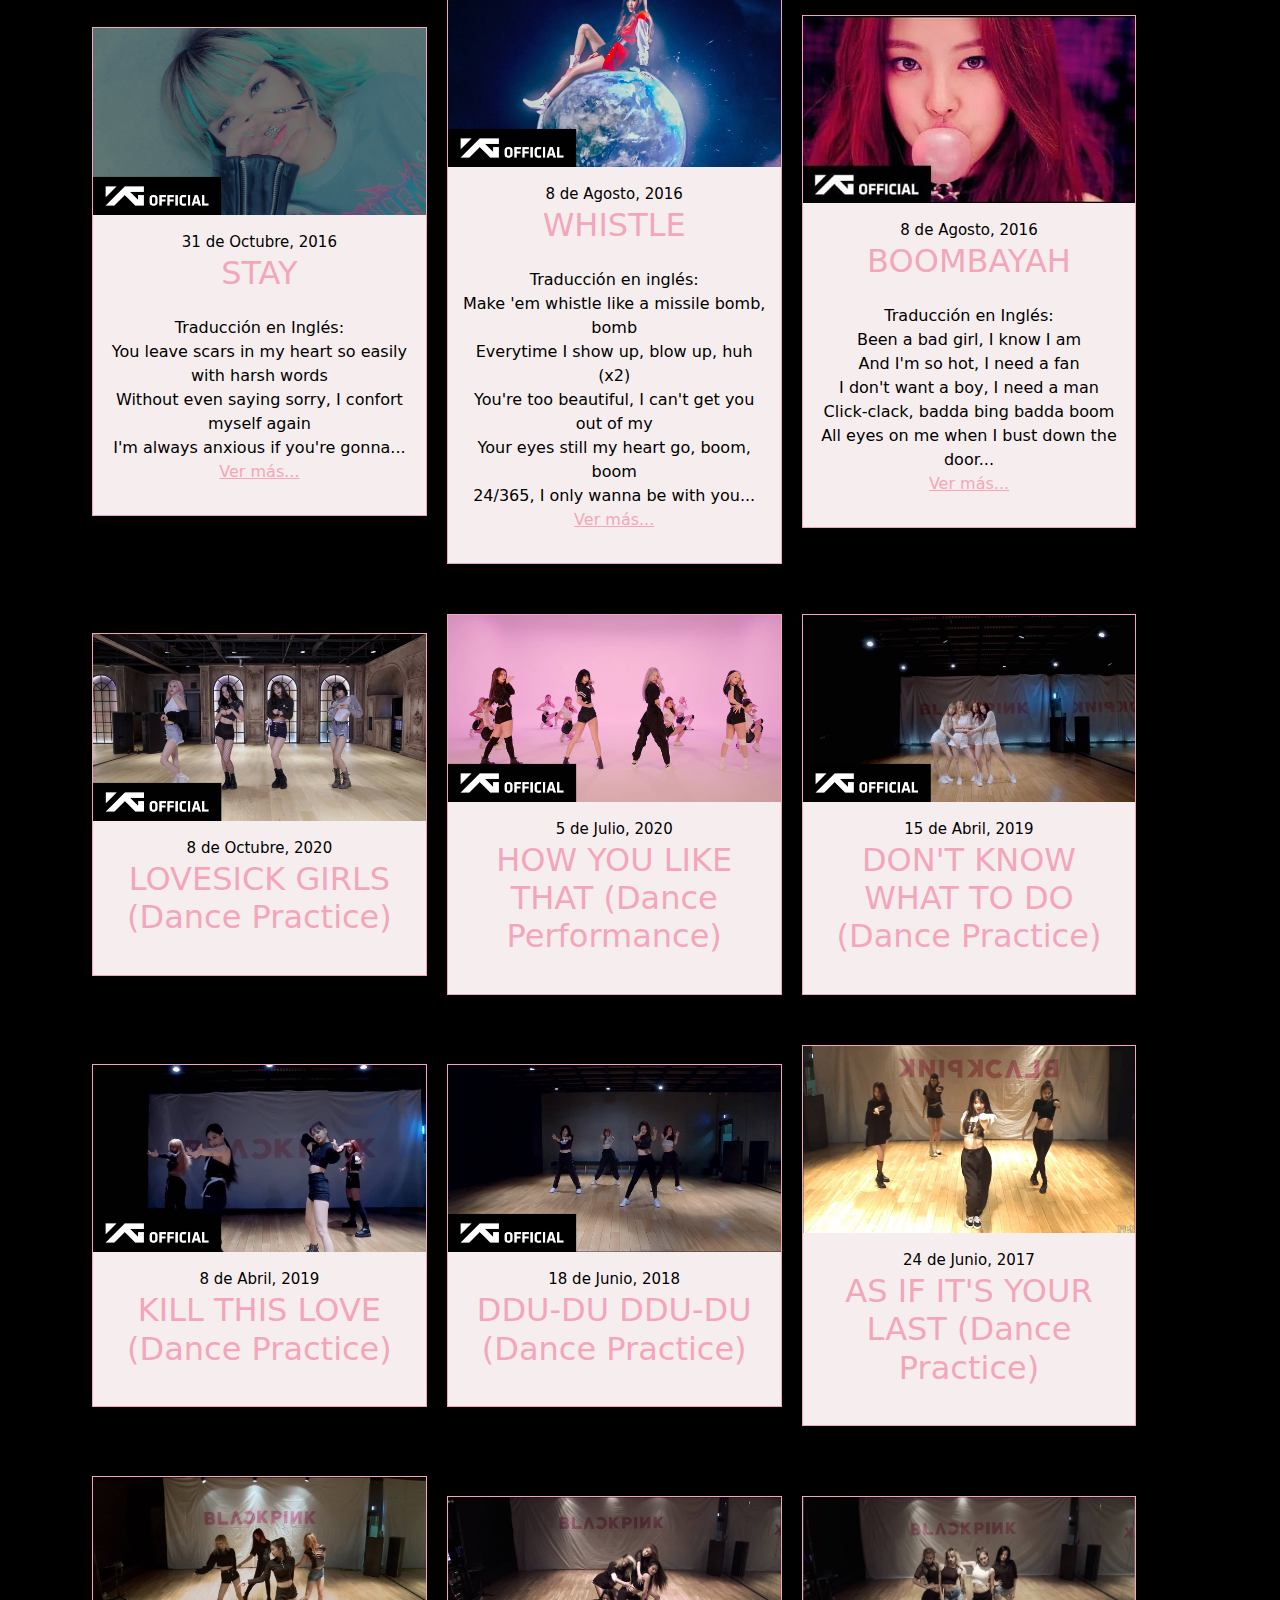
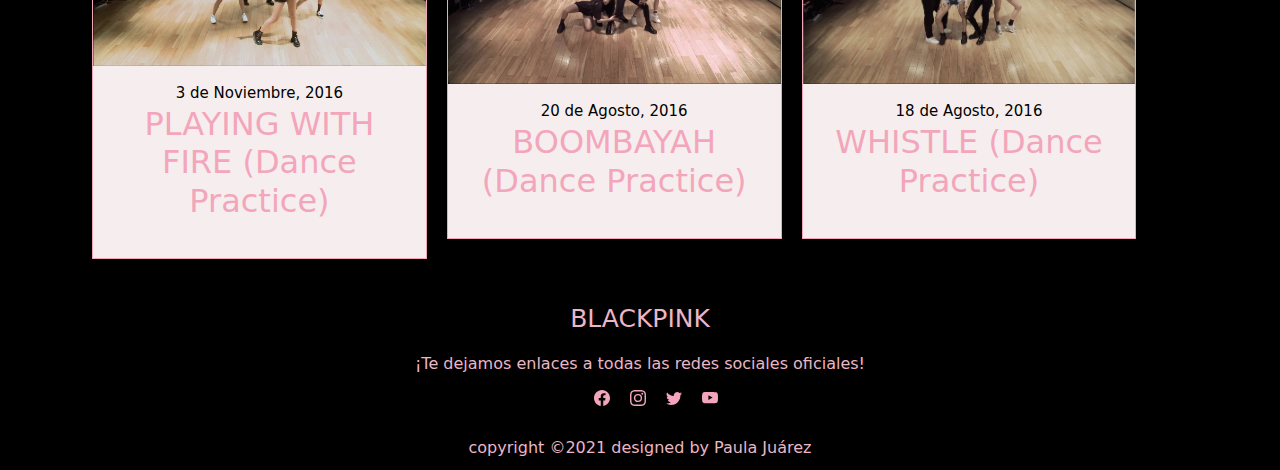
<file: multimedia.html>
<!DOCTYPE html>
<html lang="en">
<head>
    <meta charset="UTF-8">
    <meta http-equiv="X-UA-Compatible" content="IE=edge">
    <meta name="viewport" content="width=device-width, user-scalable=no, initial-scale=1.0, maximun-scale=1.0, minimun-scale=1.0">
    <meta name="keywords" content="Blackpink, Música, Kpop, Vídeos, Lisa, Jennie, Jisoo, Rosé, Kpop">
    <meta name="description" content="Fansite dedicado a la banda surcoreana femenina de kpop, Blackpink.">
    <link rel="stylesheet" href="css/stylesheet.css">
    <link rel="stylesheet" href="bs.css/bootstrap.css">
    <title>MULTIMEDIA</title>
</head>
<body>
  <!--- BARRA DE NAVEGACIÓN-->

  <nav class="navbar navbar-expand-lg header-nav">
    <div class="container-fluid">
      <a class="navbar-brand" href="#"><img src="bp-img/logo-chico.jpg" class="logo"></a>
      <button class="navbar-toggler" type="button" data-bs-toggle="collapse" data-bs-target="#navbarScroll" aria-controls="navbarScroll" aria-expanded="false" aria-label="Toggle navigation">
        <span></span>
        <span></span>
        <span></span>
      </button>
      <div class="collapse navbar-collapse" id="navbarScroll">
        <ul class="navbar-nav text-center ms-auto">
          <li class="nav-item">
            <a class="nav-link active" aria-current="page" href="index.html">INICIO</a>
          </li>
          <li class="nav-item">
            <a class="nav-link" href="integrantes.html">INTEGRANTES</a>
          </li>
          <li class="nav-item">
            <a class="nav-link" href="blog.html">BLOG</a>
          </li>
          <li class="nav-item">
            <a class="nav-link" href="galeria.html">GALERÍA</a>
          </li>
          <li class="nav-item">
            <a class="nav-link" href="multimedia.html">MULTIMEDIA</a>
          </li>
        </ul>
      </div>
    </div>
  </nav>

<!--Primera caja de Multimedia-->

  
    <div class="videosm">
      <div class="multir">
            <div class="barrabusquedamulti">
              <h3>Videos Musicales</h3>
              <input type="text" placeholder="Buscar..." class="input-bus">
              <button class="search-btn">BUSCAR</button>
            </div>
      </div>
    </div>


<!--Segunda caja de Multimedia-->

<section>
  <div class="multimedia container">

  <div class="cardmulti">
    <div class="card-imgm">
      <img src="bp-img/lovesickgirlsvideo.jpg"> 
    </div>
    <div class="card-textm">
      <span class="fecha-card">2 de Octubre, 2020</span>
      <h2><a href="https://www.youtube.com/watch?v=dyRsYk0LyA8" target="blank">LOVESICK GIRLS</a></h2>
      <p>Traducción: <br>
        Noche sin fin <br>
        El amor nos atrapó en un cuarto sin ventanas(amor) <br>
        ¿Qué podemos decir? <br>
        Añoramos el amor incluso aunque duela cada. . .<br>
        <a href="#">Ver más...</a>
      </p>
    </div>
  </div>

  <div class="cardmulti">
    <div class="card-imgm">
      <img src="bp-img/howyoulikethat.jpg"> 
    </div>
    <div class="card-textm">
      <span class="fecha-card">26 de Junio, 2020</span>
      <h2><a href="https://www.youtube.com/watch?v=ioNng23DkIM" target="blank">HOW YOU LIKE THAT</a></h2>
      <p>Traducción: <br>
      Me derrubé ante tus ojos <br>
      Toqué fondo y me hundí más profundamente<br>
      He tratado de extender ambas manos<br>
      Para aferrarme al último pedazo de esperanza <br>
      De nuevo en este lugar oscuro...<br> 
<a href="#">Ver más...</a></p>
  
    </div>
  </div>

  <div class="cardmulti">
    <div class="card-imgm">
      <img src="bp-img/letskillthislove.jpg"> 
    </div>
    <div class="card-textm">
      <span class="fecha-card">4 de Abril, 2019</span>
      <h2><a href="https://www.youtube.com/watch?v=2S24-y0Ij3Y" target="blank">KILL THIS LOVE</a></h2>
      <p>Traducción: <br>
      Después de un dulce "hola" siempre hay un amargo "adiós" <br>
      Después de hacer una locura hay un precio que pagar <br>
      No hay respuesta para esta prueba... <br>
    <a href="#">Ver más...</a></p>
    </div>
  </div>
  
  <div class="cardmulti">
    <div class="card-imgm">
      <img src="bp-img/ddududduduvideo.jpg"> 
    </div>
    <div class="card-textm">
      <span class="fecha-card">15 de Junio, 2018</span>
      <h2><a href="https://www.youtube.com/watch?v=IHNzOHi8sJs" target="blank">DDU-DU DDU-DU</a></h2>
      <p>Traducción: <br>
      Puedo lucir dulce pero no actúo como tal <br>
      Mi figura delgada esconde el doble del volumen<br>
      Voy directa al grano con ellos, no me importa lo que la gente piense <br>
      De negro a rosa, somos lindas y salvajes... <br>
<a href="#">Ver más...</a></p>
    </div>
  </div>

  <div class="cardmulti">
    <div class="card-imgm">
      <img src="bp-img/asifitsyourlast.jpg"> 
    </div>
    <div class="card-textm">
      <span class="fecha-card">22 de Junio, 2017</span>
      <h2><a href="https://www.youtube.com/watch?v=Amq-qlqbjYA" target="blank">AS IF IT'S YOUR LAST</a></h2>
      <p>Traducción: <br>
        ¿Quién te crees para hacerme pensar en ti? <br>
        Mi orgullo está lastimado, pero estoy preparada <br>
        Mi rostro se ruboriza y mi corazón se acelera <br>
        No puedo controlarlo, me estoy mareando <br>
        Eres como un puñado de arena, creo que te... <br>
        <a href="#">Ver más...</a>
      </p>
    </div>
  </div>

  <div class="cardmulti">
    <div class="card-imgm">
      <img src="bp-img/playingwithfire.jpg"> 
    </div>
    <div class="card-textm">
      <span class="fecha-card">31 de Octubre, 2016</span>
      <h2><a href="https://www.youtube.com/watch?v=9pdj4iJD08s" target="blank">PLAYING WITH FIRE</a></h2>
      <p>Traducción: <br>
      Mamá me dijo que siempre fuera cuidadosa con los chicos <br>
      Porque el amor es como jugar con fuego que puede lastimarte, eh<br>
      Puede que mamá haya tenido razón... <br>
<a href="#">Ver más...</a></p>
    </div>
  </div>

  <div class="cardmulti">
    <div class="card-imgm">
      <img src="bp-img/stay.jpg"> 
    </div>
    <div class="card-textm">
      <span class="fecha-card">31 de Octubre, 2016</span>
      <h2><a href="https://www.youtube.com/watch?v=FzVR_fymZw4" target="blank">STAY</a></h2>
      <p>Traducción en Inglés: <br>
      You leave scars in my heart so easily with harsh words <br>
    Without even saying sorry, I confort myself again <br> 
   I'm always anxious if you're gonna... <br>
  <a href="#">Ver más...</a></p>
    </div>
  </div>

  <div class="cardmulti">
    <div class="card-imgm">
      <img src="bp-img/whistle.jpg"> 
    </div>
    <div class="card-textm">
      <span class="fecha-card">8 de Agosto, 2016</span>
      <h2><a href="https://www.youtube.com/watch?v=dISNgvVpWlo" target="blank">WHISTLE</a></h2>
      <p>Traducción en inglés: <br>
        Make 'em whistle like a missile bomb, bomb <br>
        Everytime I show up, blow up, huh (x2)<br>
        You're too beautiful, I can't get you out of my <br>
        Your eyes still my heart go, boom, boom <br>
        24/365, I only wanna be with you... <br>
        <a href="#">Ver más...</a>
      </p>
    </div>
  </div>

  <div class="cardmulti">
    <div class="card-imgm">
      <img src="bp-img/boombayahvideo.jpg"> 
    </div>
    <div class="card-textm">
      <span class="fecha-card">8 de Agosto, 2016</span>
      <h2><a href="https://www.youtube.com/watch?v=bwmSjveL3Lc" target="blank">BOOMBAYAH</a></h2>
      <p>Traducción en Inglés: <br>
      Been a bad girl, I know I am <br>
    And I'm so hot, I need a fan <br>
  I don't want a boy, I need a man <br>
Click-clack, badda bing badda boom <br>
All eyes on me when I bust down the door... <br>
<a href="#">Ver más...</a>
</p>
    </div>
  </div>

  <div>
  </div>

  <div class="cardmulti">
    <div class="card-imgm">
      <img src="bp-img/dplovesickgirls.jpg"> 
    </div>
    <div class="card-textm">
      <span class="fecha-card">8 de Octubre, 2020</span>
      <h2><a href="https://www.youtube.com/watch?v=YxksUfnuEbI" target="blank"></a>LOVESICK GIRLS (Dance Practice)</h2>
    </div>
  </div>

  <div class="cardmulti">
    <div class="card-imgm">
      <img src="bp-img/dphowyoulikethat.jpg"> 
    </div>
    <div class="card-textm">
      <span class="fecha-card">5 de Julio, 2020</span>
      <h2><a href="https://www.youtube.com/watch?v=32si5cfrCNc" target="blank">HOW YOU LIKE THAT (Dance Performance)</a></h2>
    </div>
  </div>

  <div class="cardmulti">
    <div class="card-imgm">
      <img src="bp-img/dpdontknowwhattodo.jpg"> 
    </div>
    <div class="card-textm">
      <span class="fecha-card">15 de Abril, 2019</span>
      <h2><a href="https://www.youtube.com/watch?v=bqzDuRz_P7g" target="blank">DON'T KNOW WHAT TO DO (Dance Practice)</a></h2>
    </div>
  </div>

  <div class="cardmulti">
    <div class="card-imgm">
      <img src="bp-img/dpkillthislove.jpg"> 
    </div>
    <div class="card-textm">
      <span class="fecha-card">8 de Abril, 2019</span>
      <h2><a href="https://www.youtube.com/watch?v=MOwaUlXZxkI" target="blank">KILL THIS LOVE (Dance Practice)</a></h2>
    </div>
  </div>

  <div class="cardmulti">
    <div class="card-imgm">
      <img src="bp-img/dpddududdu.jpg"> 
    </div>
    <div class="card-textm">
      <span class="fecha-card">18 de Junio, 2018</span>
      <h2><a href="https://www.youtube.com/watch?v=dyRsYk0LyA8" target="blank">DDU-DU DDU-DU (Dance Practice)</a></h2>
    </div>
  </div>

  <div class="cardmulti">
    <div class="card-imgm">
      <img src="bp-img/dpasifitsyourlast.jpg"> 
    </div>
    <div class="card-textm">
      <span class="fecha-card">24 de Junio, 2017</span>
      <h2><a href="https://www.youtube.com/watch?v=hKUJmA9O6iA" target="blank">AS IF IT'S YOUR LAST (Dance Practice)</a></h2>
    </div>
  </div>

  <div class="cardmulti">
    <div class="card-imgm">
      <img src="bp-img/dpplayingwithfire.jpg"> 
    </div>
    <div class="card-textm">
      <span class="fecha-card">3 de Noviembre, 2016</span>
      <h2><a href="https://www.youtube.com/watch?v=NvWfJTbrTBY" target="blank">PLAYING WITH FIRE (Dance Practice)</a></h2>
    </div>
  </div>

  <div class="cardmulti">
    <div class="card-imgm">
      <img src="bp-img/dpboombayah.jpg"> 
    </div>
    <div class="card-textm">
      <span class="fecha-card">20 de Agosto, 2016</span>
      <h2><a href="https://www.youtube.com/watch?v=ivoS3HUJB3Q" target="blank">BOOMBAYAH (Dance Practice)</a></h2>
    </div>
  </div>

  <div class="cardmulti">
    <div class="card-imgm">
      <img src="bp-img/dpwhistle.jpg"> 
    </div>
    <div class="card-textm">
      <span class="fecha-card">18 de Agosto, 2016</span>
      <h2><a href="https://www.youtube.com/watch?v=1kYrp_Bs8DU" target="blank">WHISTLE (Dance Practice)</a></h2>
    </div>
  </div>

  
</div>
</section>

  <!--- FOOTER-->
  <footer>
    <div class="caja-footer">
      <h3>BLACKPINK</h3>
      <P>¡Te dejamos enlaces a todas las redes sociales oficiales!</P>
      <ul class="redes-sociales">
        <li><a href="https://www.facebook.com/BLACKPINKOFFICIAL" target="blank"><svg xmlns="http://www.w3.org/2000/svg" width="16" height="16" fill="currentColor" class="bi bi-facebook" viewBox="0 0 16 16">
          <path d="M16 8.049c0-4.446-3.582-8.05-8-8.05C3.58 0-.002 3.603-.002 8.05c0 4.017 2.926 7.347 6.75 7.951v-5.625h-2.03V8.05H6.75V6.275c0-2.017 1.195-3.131 3.022-3.131.876 0 1.791.157 1.791.157v1.98h-1.009c-.993 0-1.303.621-1.303 1.258v1.51h2.218l-.354 2.326H9.25V16c3.824-.604 6.75-3.934 6.75-7.951z"/>
        </svg></a</li>
        <li><a href="https://www.instagram.com/blackpinkofficial/?hl=es-la" target="blank"><svg xmlns="http://www.w3.org/2000/svg" width="16" height="16" fill="currentColor" class="bi bi-instagram" viewBox="0 0 16 16">
          <path d="M8 0C5.829 0 5.556.01 4.703.048 3.85.088 3.269.222 2.76.42a3.917 3.917 0 0 0-1.417.923A3.927 3.927 0 0 0 .42 2.76C.222 3.268.087 3.85.048 4.7.01 5.555 0 5.827 0 8.001c0 2.172.01 2.444.048 3.297.04.852.174 1.433.372 1.942.205.526.478.972.923 1.417.444.445.89.719 1.416.923.51.198 1.09.333 1.942.372C5.555 15.99 5.827 16 8 16s2.444-.01 3.298-.048c.851-.04 1.434-.174 1.943-.372a3.916 3.916 0 0 0 1.416-.923c.445-.445.718-.891.923-1.417.197-.509.332-1.09.372-1.942C15.99 10.445 16 10.173 16 8s-.01-2.445-.048-3.299c-.04-.851-.175-1.433-.372-1.941a3.926 3.926 0 0 0-.923-1.417A3.911 3.911 0 0 0 13.24.42c-.51-.198-1.092-.333-1.943-.372C10.443.01 10.172 0 7.998 0h.003zm-.717 1.442h.718c2.136 0 2.389.007 3.232.046.78.035 1.204.166 1.486.275.373.145.64.319.92.599.28.28.453.546.598.92.11.281.24.705.275 1.485.039.843.047 1.096.047 3.231s-.008 2.389-.047 3.232c-.035.78-.166 1.203-.275 1.485a2.47 2.47 0 0 1-.599.919c-.28.28-.546.453-.92.598-.28.11-.704.24-1.485.276-.843.038-1.096.047-3.232.047s-2.39-.009-3.233-.047c-.78-.036-1.203-.166-1.485-.276a2.478 2.478 0 0 1-.92-.598 2.48 2.48 0 0 1-.6-.92c-.109-.281-.24-.705-.275-1.485-.038-.843-.046-1.096-.046-3.233 0-2.136.008-2.388.046-3.231.036-.78.166-1.204.276-1.486.145-.373.319-.64.599-.92.28-.28.546-.453.92-.598.282-.11.705-.24 1.485-.276.738-.034 1.024-.044 2.515-.045v.002zm4.988 1.328a.96.96 0 1 0 0 1.92.96.96 0 0 0 0-1.92zm-4.27 1.122a4.109 4.109 0 1 0 0 8.217 4.109 4.109 0 0 0 0-8.217zm0 1.441a2.667 2.667 0 1 1 0 5.334 2.667 2.667 0 0 1 0-5.334z"/>
        </svg></a></li>
        <li><a href="https://twitter.com/blackpink?lang=es" target="blank"><svg xmlns="http://www.w3.org/2000/svg" width="16" height="16" fill="currentColor" class="bi bi-twitter" viewBox="0 0 16 16">
          <path d="M5.026 15c6.038 0 9.341-5.003 9.341-9.334 0-.14 0-.282-.006-.422A6.685 6.685 0 0 0 16 3.542a6.658 6.658 0 0 1-1.889.518 3.301 3.301 0 0 0 1.447-1.817 6.533 6.533 0 0 1-2.087.793A3.286 3.286 0 0 0 7.875 6.03a9.325 9.325 0 0 1-6.767-3.429 3.289 3.289 0 0 0 1.018 4.382A3.323 3.323 0 0 1 .64 6.575v.045a3.288 3.288 0 0 0 2.632 3.218 3.203 3.203 0 0 1-.865.115 3.23 3.23 0 0 1-.614-.057 3.283 3.283 0 0 0 3.067 2.277A6.588 6.588 0 0 1 .78 13.58a6.32 6.32 0 0 1-.78-.045A9.344 9.344 0 0 0 5.026 15z"/>
        </svg></a></li>
        <li><a href="https://www.youtube.com/channel/UCOmHUn--16B90oW2L6FRR3A" target="blank"><svg xmlns="http://www.w3.org/2000/svg" width="16" height="16" fill="currentColor" class="bi bi-youtube" viewBox="0 0 16 16">
          <path d="M8.051 1.999h.089c.822.003 4.987.033 6.11.335a2.01 2.01 0 0 1 1.415 1.42c.101.38.172.883.22 1.402l.01.104.022.26.008.104c.065.914.073 1.77.074 1.957v.075c-.001.194-.01 1.108-.082 2.06l-.008.105-.009.104c-.05.572-.124 1.14-.235 1.558a2.007 2.007 0 0 1-1.415 1.42c-1.16.312-5.569.334-6.18.335h-.142c-.309 0-1.587-.006-2.927-.052l-.17-.006-.087-.004-.171-.007-.171-.007c-1.11-.049-2.167-.128-2.654-.26a2.007 2.007 0 0 1-1.415-1.419c-.111-.417-.185-.986-.235-1.558L.09 9.82l-.008-.104A31.4 31.4 0 0 1 0 7.68v-.122C.002 7.343.01 6.6.064 5.78l.007-.103.003-.052.008-.104.022-.26.01-.104c.048-.519.119-1.023.22-1.402a2.007 2.007 0 0 1 1.415-1.42c.487-.13 1.544-.21 2.654-.26l.17-.007.172-.006.086-.003.171-.007A99.788 99.788 0 0 1 7.858 2h.193zM6.4 5.209v4.818l4.157-2.408L6.4 5.209z"/>
        </svg></a></li>
      </ul>
        <div class="footer-down">
          <p>copyright &copy;2021 designed by <span>Paula Juárez</span></p>
      </div>
  </footer>
 
    <script src="https://cdn.jsdelivr.net/npm/@popperjs/core@2.6.0/dist/umd/popper.min.js" integrity="sha384-KsvD1yqQ1/1+IA7gi3P0tyJcT3vR+NdBTt13hSJ2lnve8agRGXTTyNaBYmCR/Nwi" crossorigin="anonymous"></script>
    <script src="js/bootstrap.js"></script>
</body>
</html>
</file>
<file: css/stylesheet.css>
@charset "UTF-8";
@import url("https://fonts.googleapis.com/css2?family=Chivo:wght@300&display=swap");
* {
  background-color: #000000; }

/*Barra de Navegación*/
nav {
  background-color: #000000; }
  nav .nav-item {
    font-size: 20px;
    padding: 15px 50px; }
  nav .logo {
    height: 92px;
    width: 363px; }
  nav .nav-link {
    color: #F3A6BB;
    font-size: 20px; }
  nav .nav-link:hover {
    background: #EBB6C5;
    color: #000000;
    padding: 10px 60px; }
  nav .navbar-toggler {
    background: #F3A6BB;
    border: none;
    padding: 10px 6px;
    outline: none; }
  nav .navbar-toggler span {
    display: block;
    width: 22px;
    height: 2px;
    border: 1px;
    background: black; }
  nav .navbar-toggler span + span {
    margin-top: 4px;
    width: 18px;
    margin-left: 4px; }
  nav .navbar-toggler span + span + span {
    width: 10px;
    margin-left: 10px; }

/*Footer*/
footer {
  background-color: #000000;
  height: auto;
  width: 100%;
  padding-top: 20px;
  color: #EBB6C5;
  box-sizing: border-box; }

.caja-footer {
  display: flex;
  align-items: center;
  justify-content: center;
  flex-direction: column;
  text-align: center; }
  .caja-footer h3 {
    font-size: 25px;
    text-transform: capitalize; }
  .caja-footer p {
    max-width: 600px;
    margin: 10px auto; }

.redes-sociales {
  list-style: none;
  display: flex;
  align-items: center;
  justify-content: center; }
  .redes-sociales li {
    margin: 0 10px; }
  .redes-sociales a {
    text-decoration: none;
    color: #F3A6BB; }
  .redes-sociales a:hover {
    color: #f6eeee; }

/*ESTILOS DEL INDEX*/
#carousel {
  display: flex;
  height: auto; }

.carousel-indicators {
  background-color: transparent; }

.carousel-inner img {
  display: block;
  margin: auto; }

.carousel-control-prev-icon {
  background-color: transparent; }

.carousel-control-next-icon {
  background-color: transparent; }

.carousel-caption {
  margin-bottom: 15%;
  background-color: transparent; }
  .carousel-caption h5 {
    background-color: transparent;
    color: #F3A6BB;
    text-transform: uppercase;
    animation: backInDown;
    animation-duration: 2s; }
  .carousel-caption p {
    background-color: transparent;
    font-size: xx-large;
    color: #f6eeee;
    animation: backInUp;
    animation-duration: 2s; }

/**Lo que se visibilizará en dispositivos más pequeños**/
.contenedor-small {
  display: none; }

/**Sección del formulario**/
.cajaform {
  display: flex;
  position: relative;
  width: 100%;
  height: 100vh; }

.imgb {
  position: relative;
  width: 50%;
  height: 100%; }
  .imgb img {
    position: absolute;
    top: 0;
    bottom: 0;
    width: 100%;
    height: 100%;
    object-fit: cover; }

.contentf {
  display: flex;
  justify-content: center;
  align-items: center;
  width: 50%;
  height: 100%;
  background-color: #EBB6C5; }

.form {
  width: 50%;
  background-color: #EBB6C5; }
  .form h2 {
    background: #EBB6C5;
    font-size: 1.5rem;
    font-weight: 600;
    text-transform: uppercase;
    margin-bottom: 20px #F3A6BB;
    border-bottom: 4px solid #000000;
    display: inline-block; }
  .form .cajainput {
    margin-bottom: 30px #EBB6C5;
    background-color: #EBB6C5; }
    .form .cajainput input {
      width: 100%;
      padding: 20px 35px #EBB6C5;
      outline: none;
      font-weight: 400;
      border: 1px solid white;
      font-size: 25px;
      letter-spacing: 1px;
      color: #000000;
      background: #EBB6C5;
      border-radius: 30px; }
    .form .cajainput .submit {
      background-color: #000000;
      color: #EBB6C5;
      outline: none;
      font-weight: 500;
      cursor: pointer;
      margin-top: 30px; }
    .form .cajainput span {
      font-size: 20px;
      margin-bottom: 10px;
      margin-top: 10px;
      display: inline-block;
      color: #000000;
      font-weight: 300;
      letter-spacing: 1px;
      background-color: #EBB6C5; }

/**ESTILOS DE INTEGRANTES**/
.integrantesc {
  background: #f6eeee;
  background-color: #f6eeee;
  padding-bottom: 20px;
  padding-top: 50px;
  border-radius: 20px; }
  .integrantesc h1 {
    font-weight: 600; }
  .integrantesc .headerint {
    background-color: #f6eeee; }
  .integrantesc .titulointegrantes {
    background-color: #f6eeee;
    font-weight: 300; }
  .integrantesc .col-sm-12 {
    background-color: #f6eeee; }
  .integrantesc h4 {
    background-color: #f6eeee; }
    .integrantesc h4 a {
      color: #F3A6BB;
      background-color: #f6eeee;
      text-decoration: none; }
    .integrantesc h4 a:hover {
      color: #000000; }
  .integrantesc .personalig {
    background-color: #f6eeee; }
  .integrantesc p {
    background-color: #f6eeee; }

.introintegrantes {
  display: block;
  margin: auto;
  width: 15rem;
  height: 15rem; }
  .introintegrantes img {
    width: 100%;
    height: 100%; }

.scrollnames {
  color: black; }

.contenedor-integrantes {
  background-color: black;
  padding: 20px; }
  .contenedor-integrantes .int-cont-img {
    height: 50%;
    width: 50%;
    background-color: #f6eeee;
    border-radius: 20px;
    margin-top: 20px;
    margin-bottom: 20px; }
    .contenedor-integrantes .int-cont-img img {
      height: 100%;
      width: 100%;
      border-radius: 50%; }
  .contenedor-integrantes .integrantesinfo {
    background-color: #f6eeee;
    text-align: center; }
    .contenedor-integrantes .integrantesinfo h5 {
      background-color: #f6eeee;
      color: black;
      letter-spacing: 5px;
      font-size: 30px; }
    .contenedor-integrantes .integrantesinfo .integrantes-text {
      background-color: #f6eeee;
      color: #000000;
      padding: 0px 50px; }

.integrantesinfo-1 {
  background-color: #f6eeee;
  text-align: center; }
  .integrantesinfo-1 h5 {
    background-color: #f6eeee;
    color: black;
    letter-spacing: 5px;
    font-size: 30px; }
  .integrantesinfo-1 .integrantes-text {
    background-color: #f6eeee;
    color: #000000;
    padding: 0 50px; }
  .integrantesinfo-1 ul {
    background-color: #f6eeee;
    color: black; }
    .integrantesinfo-1 ul li {
      background-color: #f6eeee;
      color: #000000; }

.integrantesgeneral {
  align-items: center;
  background-color: #f6eeee;
  margin: 20px;
  border-radius: 20px; }

.integrantesinfo {
  background-color: #F3A6BB;
  justify-content: center;
  align-items: center; }

.titulointegrantes {
  text-align: center;
  color: #F3A6BB;
  border-radius: 30px; }

.texti {
  color: #000000;
  text-align: center;
  font-weight: 300; }

.contenedor-second {
  display: none; }

/**Estilos de BLOG**/
.contenido-blog {
  display: grid;
  grid-template-areas: 'contenido-izquierda contenido-derecha';
  width: 90%;
  margin: auto;
  grid-gap: 50px;
  text-align: left;
  background-color: black; }

.contenido-izquierda {
  background-color: black;
  padding: 10px;
  grid-area: contenido-izquierda; }

.blog-post {
  max-width: 95rem;
  padding: 2rem;
  background: white;
  box-shadow: 0 1rem 2rem #EBB6C5;
  display: flex;
  align-items: left;
  border-radius: .8rem;
  margin: auto;
  margin-bottom: 30px;
  grid-area: blog-post; }
  .blog-post ul {
    background-color: white;
    justify-content: center;
    text-align: center;
    margin: auto;
    padding: 10px 30px; }
    .blog-post ul li {
      list-style: none;
      background-color: white;
      display: inline;
      font-size: 25px;
      padding: 10px 30px; }
      .blog-post ul li .numeros {
        list-style-type: none;
        background-color: white;
        color: black; }
      .blog-post ul li a {
        background-color: white;
        color: #F3A6BB;
        text-decoration: none; }
      .blog-post ul li a:hover {
        color: black; }

.blog-post-img {
  min-width: 35rem;
  max-width: 35rem;
  height: 30rem;
  transform: translateX(-7rem);
  position: relative; }
  .blog-post-img img {
    width: 100%;
    height: 100%;
    display: block;
    border-radius: 8rem;
    object-fit: cover; }

.blog-post-info {
  background-color: white; }

.blog-post-fecha span {
  display: block;
  color: black;
  font-size: 1rem;
  font-weight: 600;
  margin-top: 1.5rem;
  background-color: white; }

.blog-post-titulo {
  font-size: 1.6rem;
  margin: 1rem 0 1rem;
  text-transform: uppercase;
  color: #F3A6BB;
  background-color: white; }
  .blog-post-titulo a {
    background-color: white;
    color: #F3A6BB;
    text-decoration: none; }
  .blog-post-titulo a:hover {
    background-color: white;
    color: black; }

.blog-post-texto {
  margin-bottom: 2rem;
  font-size: 1.2rem;
  color: #000000;
  background-color: white; }

.blog-post-texto1 {
  margin-bottom: 2rem;
  font-size: 1.2rem;
  color: #000000;
  background-color: white; }

.blog-post-button {
  display: inline-block;
  padding: 1.5rem 3rem;
  letter-spacing: 1px;
  text-transform: uppercase;
  font-size: 1.2rem;
  color: white;
  background-image: linear-gradient(to right, #F3A6BB 0%, #f6eeee 100%);
  border-radius: .8rem;
  margin-bottom: 2rem;
  text-decoration: none; }

.contenido-derecha {
  background-color: black;
  padding-top: 50px;
  grid-area: contenido-derecha; }

.icono-blog {
  width: 100%;
  grid-area: icono-blog; }
  .icono-blog img {
    height: 400px;
    width: 400px;
    display: block;
    margin: auto;
    border-radius: 50%; }
  .icono-blog p {
    text-align: center;
    font-size: xx-large;
    color: #F3A6BB;
    text-transform: uppercase;
    font-weight: 600;
    padding: 10px; }

.barrabusqueda {
  margin-top: 10%;
  text-align: center;
  grid-area: barrabusqueda; }
  .barrabusqueda h5 {
    padding: 10px;
    color: #f6eeee; }
  .barrabusqueda .input-bus {
    padding: 5px;
    width: 80%;
    outline: none;
    color: white;
    border: 1px solid #F3A6BB; }
  .barrabusqueda .search-btn {
    float: right;
    padding: 5px 8px;
    border: none;
    color: white;
    background-color: #F3A6BB; }

.temas {
  margin-top: 10%;
  text-align: center;
  grid-area: temas;
  padding: 10px; }
  .temas h5 {
    color: #000000;
    padding: 10px;
    font-size: large;
    display: block;
    background-color: #F3A6BB; }
  .temas ul {
    list-style: none;
    margin: 0;
    padding: 0;
    width: 100%; }
  .temas li {
    text-transform: uppercase;
    color: #F3A6BB;
    padding: 10px;
    list-style-type: none;
    border: 1px solid #F3A6BB;
    background-color: black; }
    .temas li a {
      display: block;
      text-decoration: none;
      color: #F3A6BB; }
    .temas li a:hover {
      background-color: #F3A6BB;
      color: #000000; }

.card {
  background-color: white;
  margin: 20px auto;
  border: none;
  box-shadow: 0 1rem 2rem #EBB6C5; }
  .card .card-body {
    background-color: white;
    text-align: center;
    padding: 10px; }
  .card .card-title {
    background-color: white;
    color: #F3A6BB;
    text-transform: uppercase; }
    .card .card-title a {
      background-color: white;
      color: #F3A6BB;
      text-decoration: none; }
    .card .card-title a:hover {
      background-color: white;
      color: #000000; }
  .card .card-text {
    background-color: white;
    color: black;
    padding: 10px; }

/**Estilos de MULTIMEDIA**/
.videosm {
  height: 100px;
  background-color: #F3A6BB; }

.multir {
  width: 50%;
  margin: auto; }
  .multir .barrabusquedamulti {
    display: block;
    margin: auto;
    background-color: #F3A6BB; }
    .multir .barrabusquedamulti h3 {
      background-color: #F3A6BB;
      color: #000000;
      text-align: center;
      text-transform: uppercase;
      font-weight: 600;
      letter-spacing: 3px;
      padding-top: 10px; }
    .multir .barrabusquedamulti .input-bus {
      width: 90%;
      outline: none;
      color: white;
      border: 1px solid #f6eeee;
      padding: 5px 8px; }
    .multir .barrabusquedamulti .search-btn {
      padding: 5px 8px;
      border: 1px solid black;
      color: Black;
      background-color: #f6eeee; }

.multimedia {
  display: flex;
  flex-wrap: wrap;
  align-items: center; }

.cardmulti {
  margin: 25px 10px;
  width: 30%;
  border: 1px solid #F3A6BB; }

.card-imgm {
  grid-area: card-img; }
  .card-imgm img {
    width: 100%;
    height: 100%; }

.card-textm {
  grid-area: card-text;
  color: #F3A6BB;
  text-align: center;
  padding: 15px;
  background-color: #f6eeee; }
  .card-textm .fecha-card {
    font-size: 15px;
    background-color: #f6eeee;
    color: #000000; }
  .card-textm h2 {
    padding-bottom: 15px;
    background-color: #f6eeee; }
    .card-textm h2 a {
      background-color: #f6eeee;
      color: #F3A6BB;
      text-decoration: none; }
    .card-textm h2 a:hover {
      color: #000000; }
  .card-textm p {
    background-color: #f6eeee;
    color: #000000; }
    .card-textm p a {
      background-color: #f6eeee;
      color: #F3A6BB; }
    .card-textm p a:hover {
      color: black; }

.multitransp {
  background-color: transparent; }

.img-text {
  width: 100%;
  height: 250px;
  display: block;
  text-align: center;
  padding-top: 7%;
  background: white;
  color: #F3A6BB;
  border-bottom-left-radius: 15px;
  border-bottom-right-radius: 15px; }
  .img-text h2 {
    font-size: 25px;
    text-transform: uppercase;
    letter-spacing: 2px;
    background: transparent; }
  .img-text p {
    font-size: 25px;
    background: transparent; }

.caja-multi {
  position: relative;
  margin-bottom: 50px; }

.img-area {
  width: 100%;
  height: 250px;
  border-top: 15px solid white;
  border-top-left-radius: 15px;
  border-top-right-radius: 15px; }
  .img-area img {
    width: 100%;
    height: 250px; }

.contenedor-galeria {
  width: auto;
  height: auto;
  display: flex;
  flex-wrap: wrap;
  justify-content: center; }
  .contenedor-galeria img {
    width: 18%;
    margin: 10px;
    height: 18%;
    flex: auto; }

.cajitagalería {
  width: 100%;
  height: 50px;
  background-color: #F3A6BB;
  justify-content: center;
  margin: 15px; }
  .cajitagalería h2 {
    background-color: #F3A6BB;
    text-align: center;
    padding-top: 10px;
    font-size: x-large; }

@media screen and (max-width: 1450px) {
  nav .navbar-brand img {
    height: 82px;
    width: 310px; }
  nav .nav-item {
    padding: 20px 20px; }
  /**Index**/
  .carousel-caption {
    margin-bottom: 15%; }
    .carousel-caption h5 {
      font-size: 35px; }
    .carousel-caption p {
      font-size: x-large; }
  /**Integrantes**/
  .contenedor-integrantes {
    display: none; }
  .contenedor-second {
    display: block;
    background-color: black;
    padding-top: 20px; }
    .contenedor-second .integrantesgeneral {
      margin-bottom: 30px;
      border-radius: 20px;
      padding: 30px; }
      .contenedor-second .integrantesgeneral .int-cont-img {
        display: block;
        margin: auto;
        width: 80%;
        height: 80%;
        background-color: #f6eeee; }
        .contenedor-second .integrantesgeneral .int-cont-img img {
          width: 100%;
          height: 100%;
          border-radius: 50%; }
      .contenedor-second .integrantesgeneral .integrantesinfo-1 {
        margin-top: 20px; }
  /**Blog**/
  .contenido-blog {
    display: grid;
    width: 90%;
    margin: auto;
    grid-template-areas: 'contenido-izquierda' 'contenido-derecha'; }
    .contenido-blog .contenido-derecha {
      grid-template-areas: 'icono-blog'  'temas' 'barrabusqueda'; }
    .contenido-blog .blog-post {
      margin-right: auto; }
    .contenido-blog .blog-post-img {
      max-width: 25rem;
      min-width: 25rem;
      height: 20rem; }
    .contenido-blog .blog-post-info {
      width: 30rem; }
    .contenido-blog .blog-post-titulo {
      font-size: 25px; }
    .contenido-blog .blog-post-texto {
      font-size: 16px; }
    .contenido-blog .blog-post-texto1 {
      display: none; }
    .contenido-blog .blog-post-button {
      padding: 10px 16px; }
  .icono-blog {
    display: block;
    margin: auto; }
  .temas {
    display: block;
    margin: auto;
    width: 80%; }
  .barrabusqueda {
    display: block;
    margin: auto;
    width: 80%;
    margin-bottom: 20px; }
    .barrabusqueda .search-btn {
      margin-left: 2px;
      float: none; }
  .cards-blog {
    display: flex;
    flex-wrap: wrap; }
  .videosm {
    width: 100%;
    height: 100px; }
    .videosm .barrabusquedamulti {
      width: 100%; }
      .videosm .barrabusquedamulti .input-bus {
        width: 85%; } }

@media screen and (max-width: 1150px) {
  .navbar .nav-item {
    padding: 10px 10px; }
  .navbar .navbar-brand img {
    margin-top: 10px;
    height: 80px;
    width: 300px; }
  /**Integrantes**/
  .introintegrantes {
    width: 12rem;
    height: 12rem; }
  /**Blog**/
  .barrabusqueda {
    display: block;
    margin: auto;
    margin-bottom: 20px; }
    .barrabusqueda .search-btn {
      margin-left: 2px;
      float: none; }
  .carousel-caption h5 {
    font-size: 25px; }
  .carousel-caption p {
    font-size: large; }
  .blog-post {
    width: 55rem; }
  .blog-post-img {
    min-width: 30rem;
    max-width: 30rem; }
  .videosm {
    width: 100%;
    height: 100px; }
    .videosm .barrabusquedamulti {
      width: 100%; }
      .videosm .barrabusquedamulti .input-bus {
        width: 80%; } }

@media screen and (max-width: 992px) {
  #carouselExampleCaptions {
    display: none; }
  .contenedor-small {
    display: inline-block;
    width: 100%;
    height: 100%;
    position: relative; }
  .small {
    width: 100%;
    height: 100%; }
  .texto-small {
    position: absolute;
    text-align: center;
    color: #F3A6BB;
    top: 10%;
    padding: 10% 10%;
    background-color: transparent;
    font-size: 25px; }
    .texto-small p {
      background-color: transparent; }
    .texto-small h2 {
      background-color: transparent;
      text-transform: uppercase;
      font-weight: 600;
      padding-bottom: 5%; }
  .imgb {
    position: absolute;
    top: 0;
    left: 0;
    width: 100%;
    height: 100%; }
  .contentf {
    display: flex;
    justify-content: center;
    align-items: center;
    width: 50%;
    height: 50%;
    z-index: 1;
    margin: 25%; }
  .form {
    width: 100%;
    margin: 30px; }
  .cardmulti {
    width: 46%; }
  .blog-post {
    width: 50rem; } }

@media screen and (max-width: 868px) {
  .blog-post {
    width: 45rem; }
  .videosm {
    width: 100%;
    height: 100px; }
    .videosm .barrabusquedamulti {
      width: 100%; }
      .videosm .barrabusquedamulti .input-bus {
        width: 75%; } }

@media screen and (max-width: 768px) {
  #carouselExampleCaptions {
    display: none; }
  .small {
    display: block;
    width: 100%;
    height: 100%; }
  .texto-small {
    padding-top: 0%;
    font-size: 20px; }
  .imgb {
    position: absolute;
    top: 0;
    left: 0;
    width: 100%;
    height: 100%; }
  .contentf {
    display: flex;
    justify-content: center;
    align-items: center;
    width: 50%;
    height: 50%;
    z-index: 1;
    margin: 25%; }
  .form {
    width: 100%;
    margin: 30px;
    background-color: #EBB6C5; }
    .form h2 {
      text-align: center;
      background: #EBB6C5;
      padding-bottom: 10px;
      border-bottom: 0px;
      display: block;
      font-weight: 600; }
  .contenedor-galeria img {
    width: 45%;
    height: 45%; }
  .blog-post {
    margin: auto;
    margin-bottom: 20px;
    width: 30rem;
    flex-direction: column; }
    .blog-post .blog-post-img {
      min-width: 100%;
      max-width: 100%;
      transform: none;
      display: block;
      margin: auto; }
      .blog-post .blog-post-img img {
        border-radius: 30px; }
    .blog-post .blog-post-info {
      width: 25rem;
      text-align: center; }
  .videosm {
    width: 100%;
    height: 100px; }
    .videosm .barrabusquedamulti {
      width: 100%; }
      .videosm .barrabusquedamulti .input-bus {
        width: 70%; } }

@media screen and (max-width: 576px) {
  .cardmulti {
    width: 90%;
    margin: 10px auto; }
  .contentf {
    width: 70%; }
  .blog-post {
    width: 29rem; }
    .blog-post .blog-post-info {
      width: 20rem; }
    .blog-post .blog-post-img {
      height: 10rem;
      width: 5rem; }
      .blog-post .blog-post-img img {
        width: 100%;
        height: 100%; }
  .videosm {
    width: 100%;
    height: 120px; }
    .videosm .barrabusquedamulti {
      width: 100%; }
      .videosm .barrabusquedamulti .input-bus {
        width: 65%; } }

@media screen and (max-width: 498px) {
  .blog-post {
    width: 27rem;
    padding: 14px; }
    .blog-post .blog-post-img {
      height: 5%;
      width: 5%;
      margin: 0; }
    .blog-post .blog-post-info {
      text-align: center;
      width: 20rem;
      margin: auto; } }
</file>
